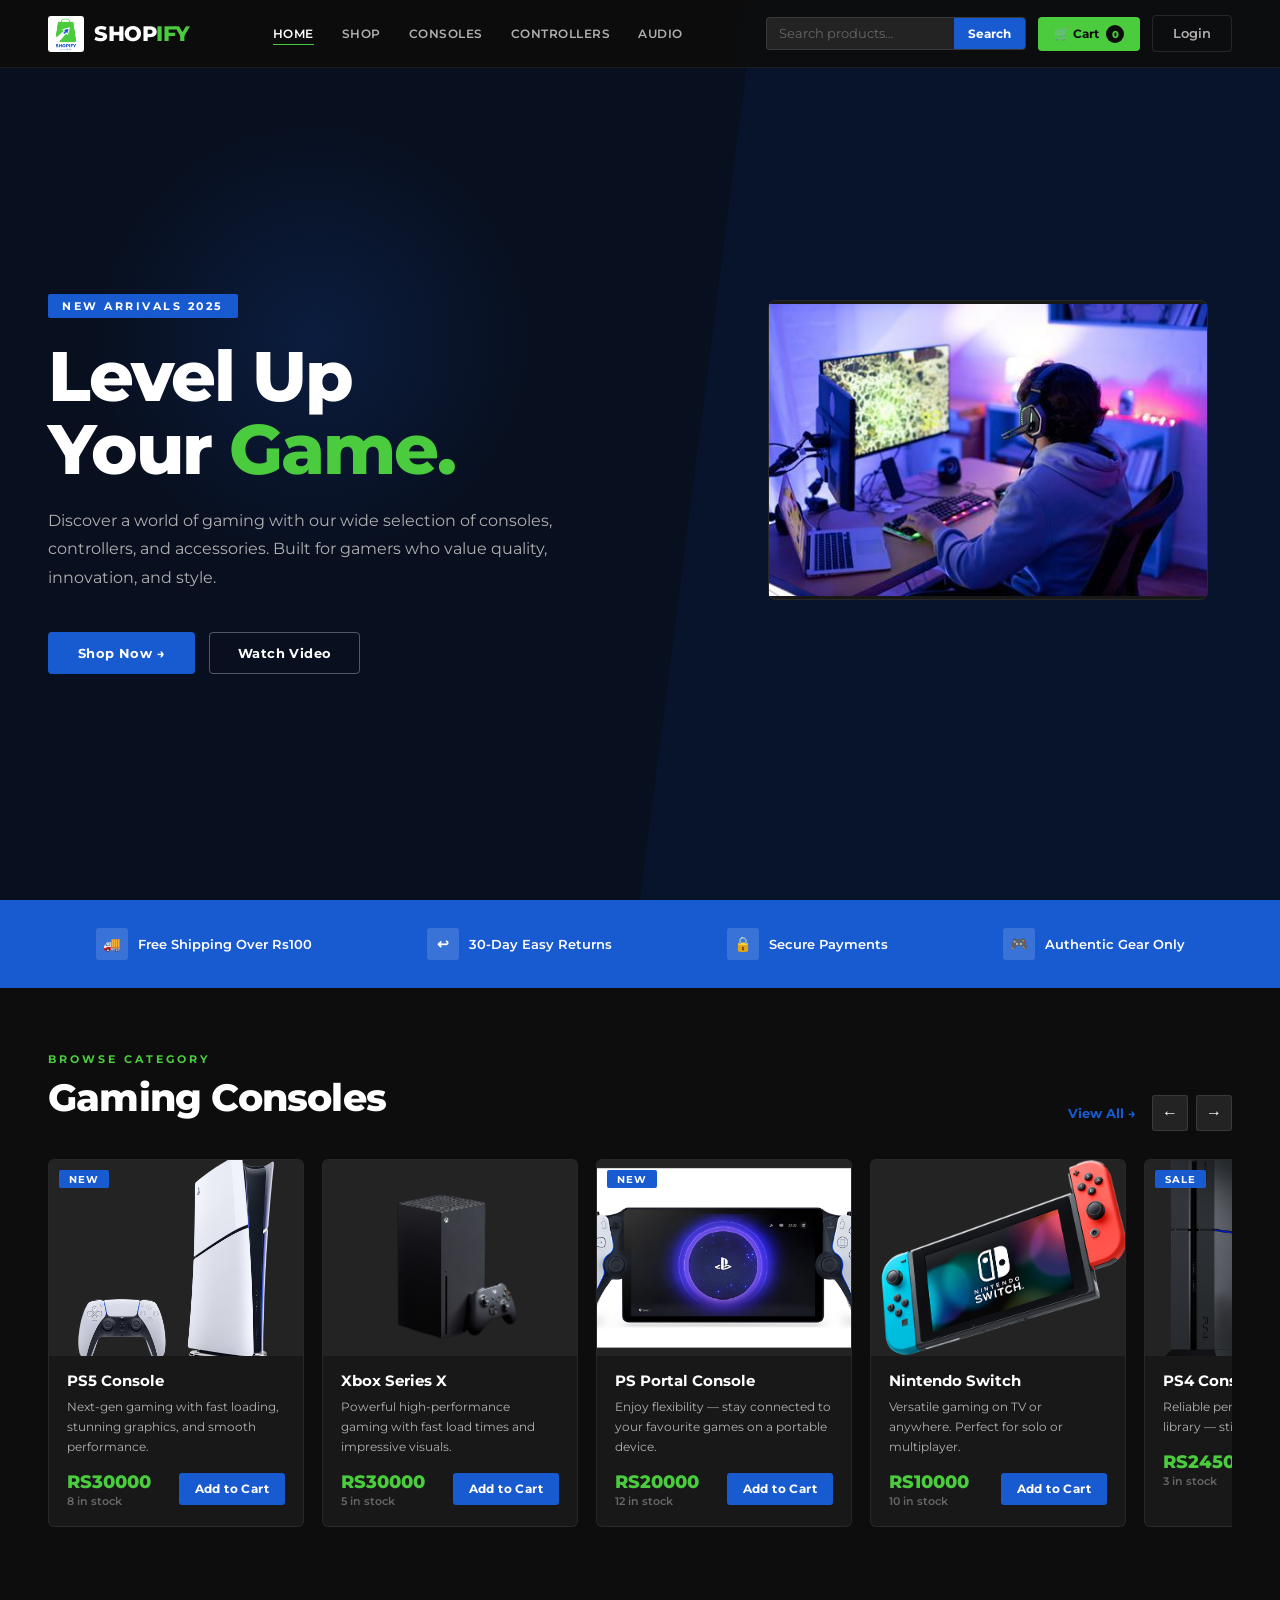
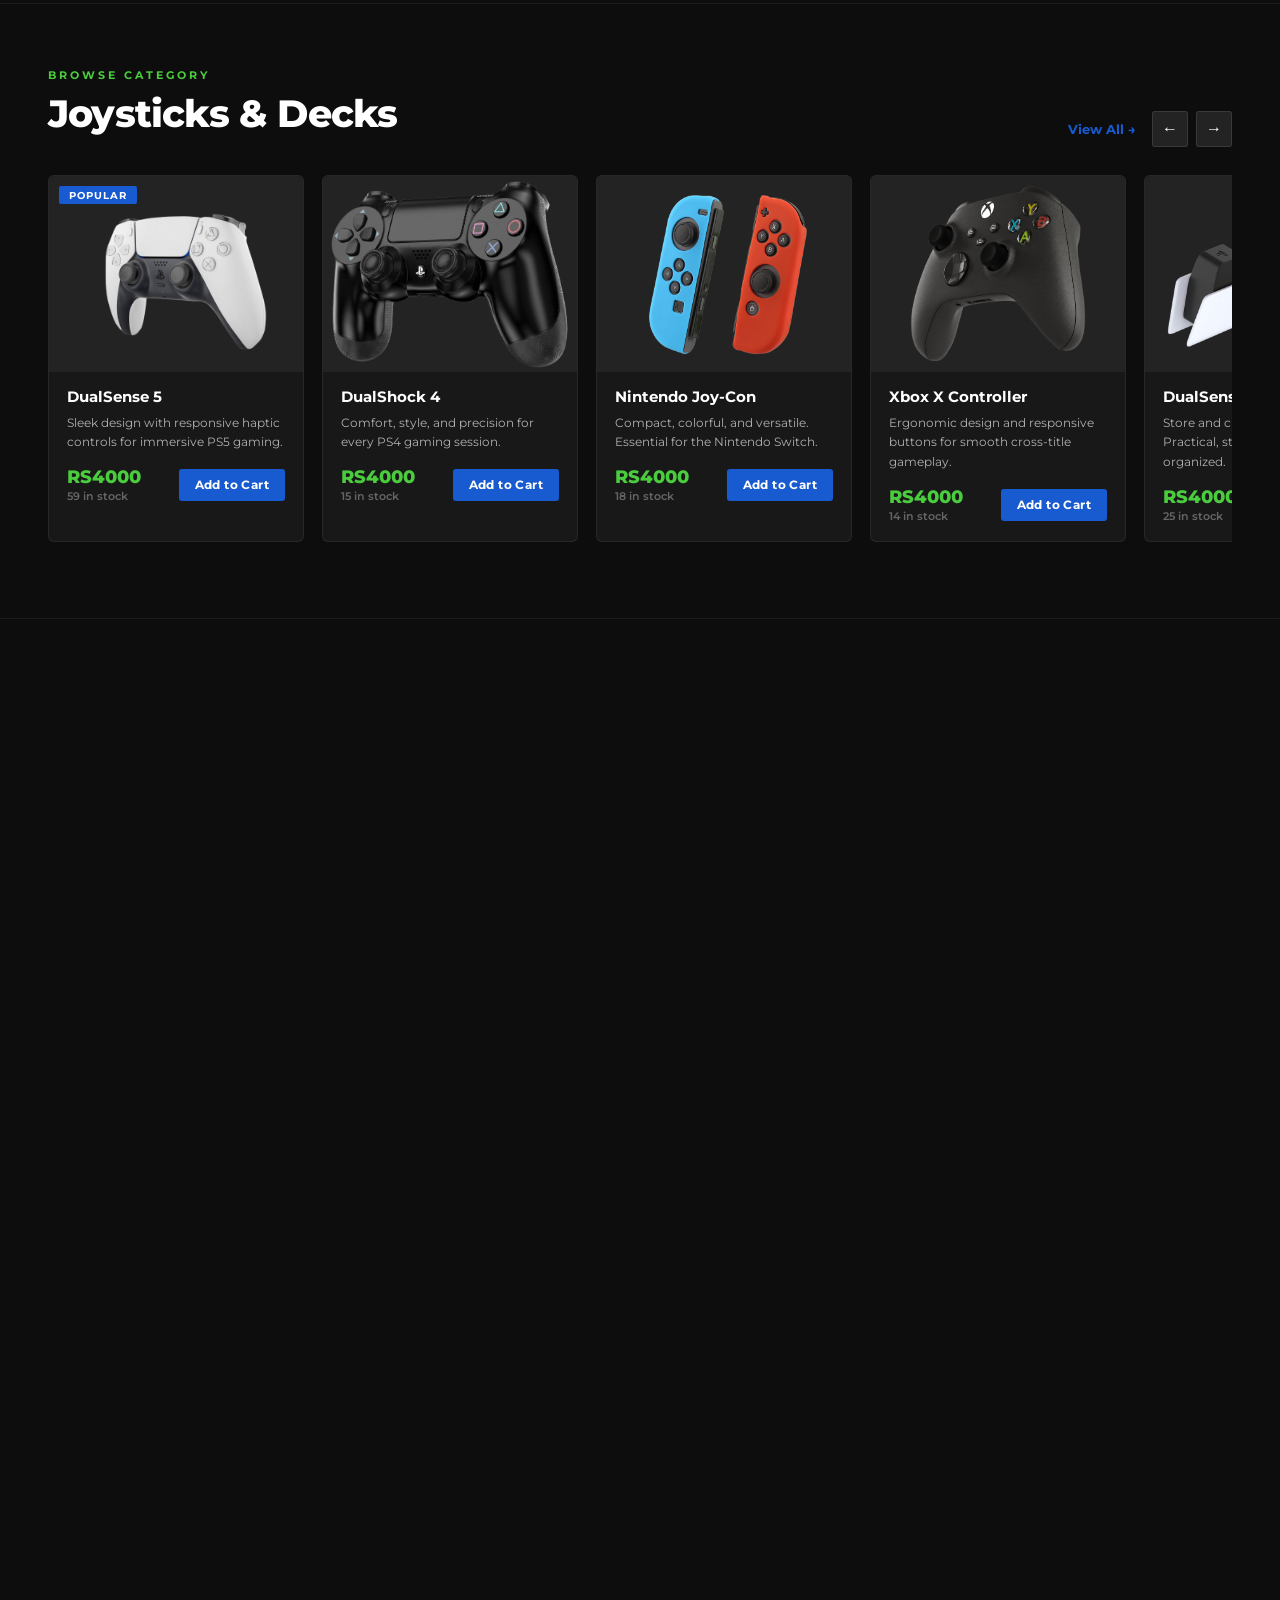
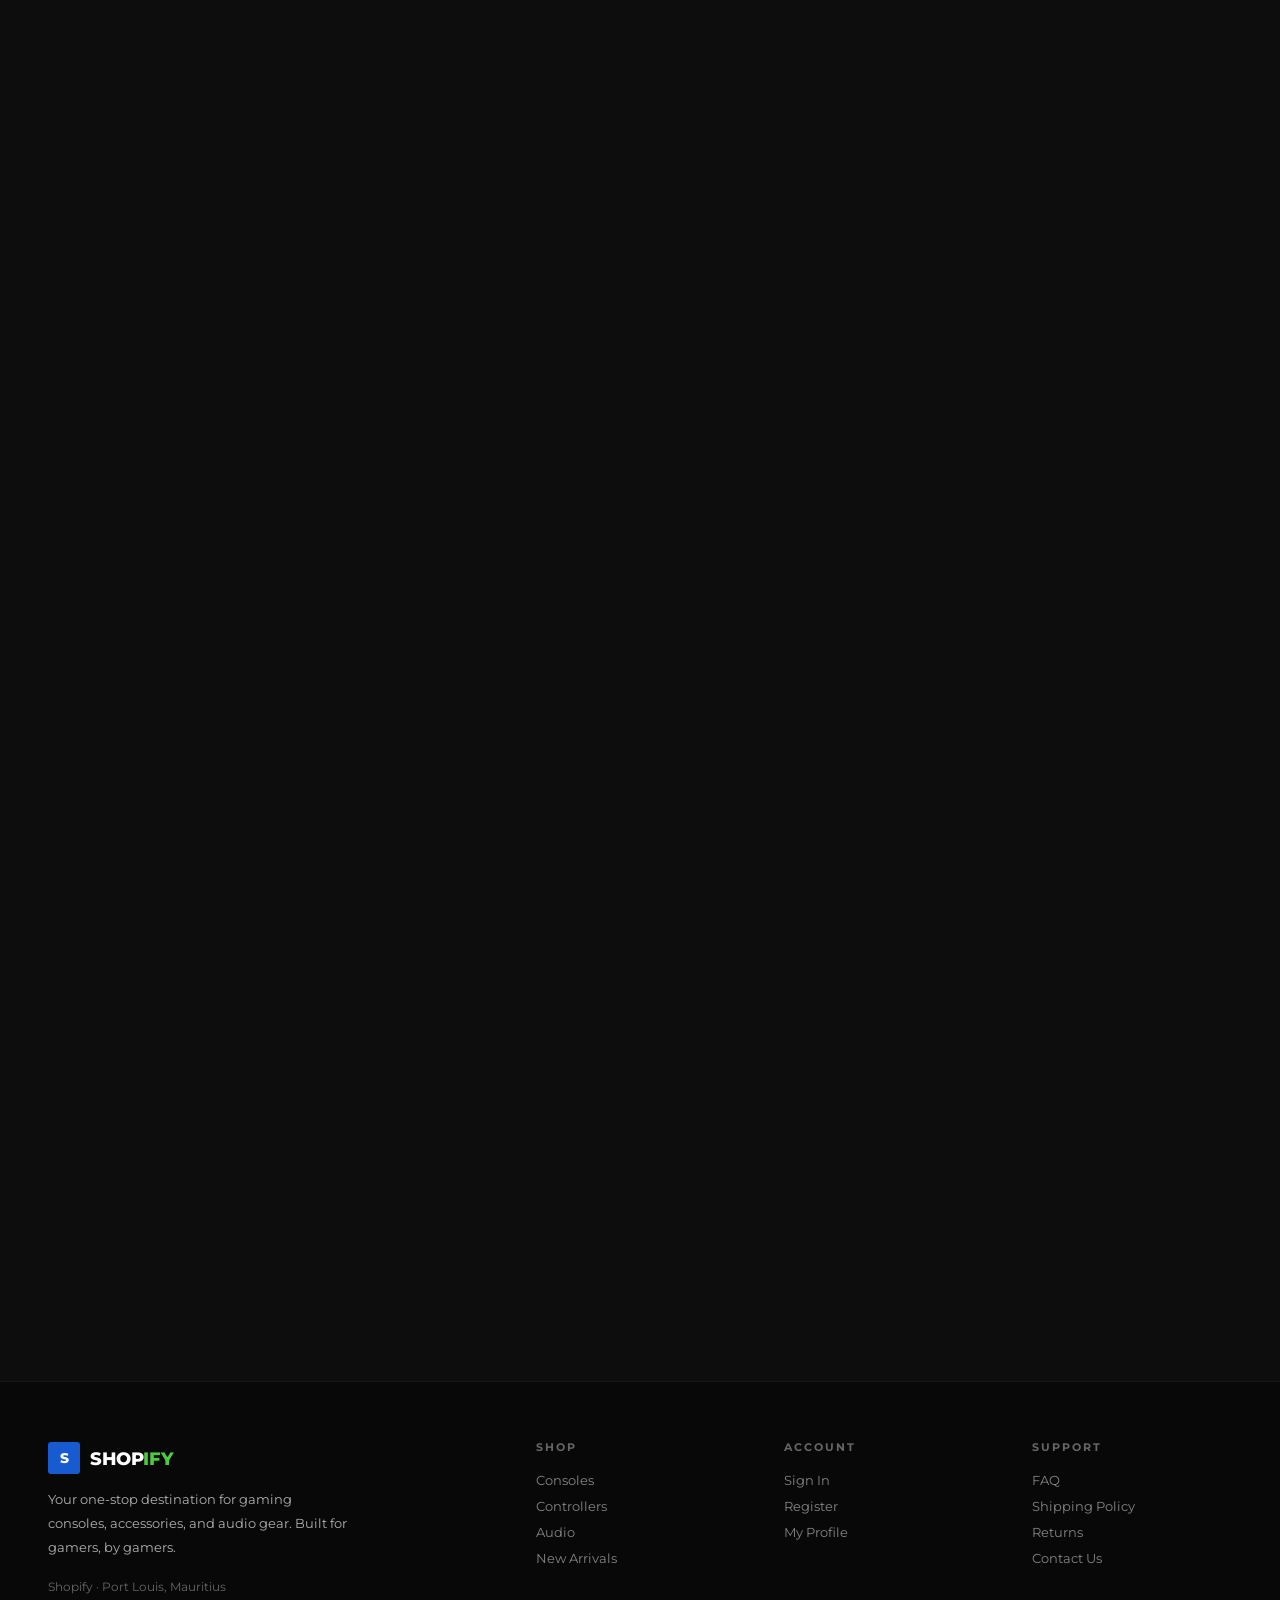
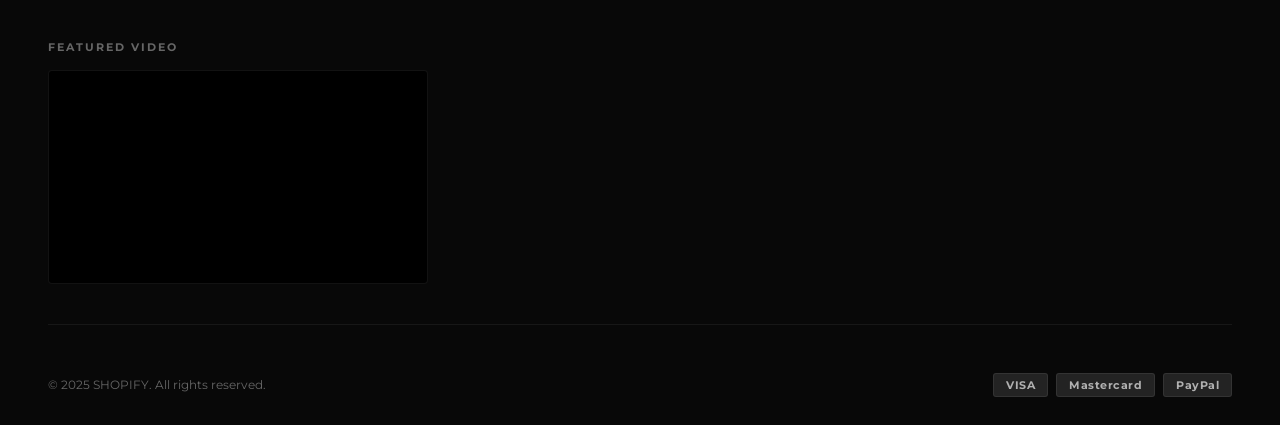
<file: Index.html>
<!DOCTYPE html> <!-- HTML5 document type -->
<html lang="en">
<head> <!-- Head section: title, meta tags, fonts, and CSS -->
  <meta charset="UTF-8"/>
  <meta name="viewport" content="width=device-width, initial-scale=1.0"/>
  <title>SHOPIFY - Your Gaming Store</title>
  <link href="https://fonts.googleapis.com/css2?family=Montserrat:wght@400;500;600;700;800&display=swap" rel="stylesheet"/>
  <link rel="stylesheet" href="css/Main.css"/>
  <link rel="stylesheet" href="css/NavBar.css"/>
  <link rel="stylesheet" href="css/Cart.css"/>
  <link rel="stylesheet" href="css/Products.css"/>
  <link rel="stylesheet" href="css/Profile.css"/>
  <link rel="stylesheet" href="css/Home.css"/>
</head>
<body> <!-- Page body starts here -->

<!-- ========== NAV ========== -->
<nav> <!-- Main navigation bar -->
  <a class="nav-logo" href="index.html"> <!-- Logo and brand name, clicking on the logo sends users back home -->
    <div class="nav-logo-icon"> <!-- Logo icon wrapper -->
  <img src="./assets/Logo/WEBSITE_Logo.png" alt="Logo"> <!-- The source of the actual logo image -->
</div>
    <span>SHOP<span class="green">IFY</span></span>
  </a>
  <ul class="nav-links"> <!-- Main nav links -->
    <li><a href="index.html" class="active">Home</a></li>
    <li><a href="shop.html">Shop</a></li>
    <li><a href="shop.html#consoles">Consoles</a></li>
    <li><a href="shop.html#controllers">Controllers</a></li>
    <li><a href="shop.html#audio">Audio</a></li>
  </ul>
  <div class="nav-right"> <!-- Right side nav actions -->
    <div class="nav-search"> <!-- Search box in the navbar -->
      <input type="text" id="navSearchInput" placeholder="Search products…" autocomplete="off">
      <button id="navSearchBtn">Search</button>
    </div>
    <button class="btn-cart" onclick="Cart.toggle()"> <!-- Cart button : opens the cart sidebar -->
      🛒 Cart <span class="cart-count" id="cartCount">0</span>
    </button>
    <button class="btn-nav-user nav-hidden" id="navUserBtn">User</button> <!-- User button, hidden at first until JS does its thing -->
    <a href="login.html"><button class="btn-ghost" id="navLoginBtn">Login</button></a> <!-- Login button -->
  </div>
  <button class="nav-hamburger" id="navHamburger">☰</button> <!-- Mobile hamburger menu button -->
</nav>

<div class="mobile-menu" id="mobileMenu"> <!-- Mobile menu links for smaller screens -->
  <a href="index.html">Home</a>
  <a href="shop.html">Shop</a>
  <a href="login.html">Login</a>
</div>

<div class="cart-overlay" id="cartOverlay"></div> <!-- Dark overlay behind the cart sidebar -->
<div class="cart-sidebar" id="cartSidebar"> <!-- Cart sidebar panel -->
  <div class="cart-head"> <!-- Cart header -->
    <h3>Your Cart</h3>
    <button class="cart-close" onclick="Cart.close()">×</button>
  </div>
  <div class="cart-items" id="cartItems"> <!-- Cart items will be rendered here -->
    <p class="cart-empty">Your cart is empty.</p>
  </div>
  <div class="cart-foot"> <!-- Cart totals and checkout area -->
    <div class="cart-subtotal"><span>Subtotal</span><span id="cartSubtotal">RS0.00</span></div>
    <div class="cart-discount-row" id="cartDiscountRow"></div>
    <div class="cart-total-row"><span>Total</span><span id="cartTotal">RS0.00</span></div>
    <button class="btn-checkout" onclick="Cart.checkout()">Checkout →</button> <!-- Checkout button — the money moment -->
  </div>
</div>

<div id="toast"></div> <!-- Toast container for alerts/messages -->

<!-- ========== HERO ========== -->
<section class="hero" id="home"> <!-- Hero section -->
  <div class="hero-bg-accent"></div> <!-- Background accent for the hero -->
  <div class="hero-glow"></div> <!-- Extra glow effect -->
  <div class="hero-content"> <!-- Hero text content -->
    <div class="hero-tag">New Arrivals 2025</div> <!-- Small hero label / promo tag -->
    <h1>Level Up<br>Your <span class="accent">Game.</span></h1> <!-- Main hero headline with emphasis on "Game" -->
    <p class="hero-desc"> <!-- Hero description text -->
      Discover a world of gaming with our wide selection of consoles, controllers,
      and accessories. Built for gamers who value quality, innovation, and style.
    </p>
    <div class="hero-cta"> <!-- Hero action buttons -->
      <a href="shop.html"><button class="btn-primary">Shop Now →</button></a> <!-- Hero image wrapper -->
      <button class="btn-outline" id="watchVideoBtn">Watch Video</button>
    </div>
  </div>
  <div class="hero-visual">
   <img src="./assets/Logo/Hero.jpg" alt="Gaming Console"> <!-- Source of the main hero image -->
  </div>
</section>

<!-- ========== FEATURES STRIP ========== -->
<div class="features-strip"> <!-- Features strip with quick selling points -->
  <div class="feature-item"><div class="feature-icon">🚚</div><span>Free Shipping Over Rs100</span></div> <!-- Feature: free shipping -->
  <div class="feature-item"><div class="feature-icon">↩</div><span>30-Day Easy Returns</span></div> <!-- Feature: easy returns -->
  <div class="feature-item"><div class="feature-icon">🔒</div><span>Secure Payments</span></div> <!-- Feature: secure payments -->
  <div class="feature-item"><div class="feature-icon">🎮</div><span>Authentic Gear Only</span></div> <!-- Feature: authentic gaming gear -->
</div>

<!-- ========== CONSOLES ========== -->
<section class="scroll-section fade-in" id="consoles-preview"> <!-- Consoles preview section -->
  <div class="scroll-section-header"> <!-- Consoles section header -->
    <div>
      <div class="section-label">Browse Category</div>
      <div class="section-title">Gaming Consoles</div>
    </div>
    <div class="scroll-section-header-row"> <!-- Header row with link and arrows -->
      <a href="shop.html#consoles" class="view-all-link">View All →</a>
      <div class="scroll-arrows"> <!-- Scroll controls for consoles -->
        <button class="scroll-arrow" onclick="scrollRow('consolesRow', -1)">←</button>
        <button class="scroll-arrow" onclick="scrollRow('consolesRow',  1)">→</button>
      </div>
    </div>
  </div>
  <div class="scroll-row" id="consolesRow"></div> <!-- Consoles product cards -->
</section>

<div class="divider"></div> <!-- Divider between homepage sections -->

<!-- ========== CONTROLLERS ========== -->
<section class="scroll-section fade-in" id="controllers-preview"> <!-- Controllers preview section -->
  <div class="scroll-section-header"> <!-- Controllers section header -->
    <div>
      <div class="section-label">Browse Category</div>
      <div class="section-title">Joysticks &amp; Decks</div>
    </div>
    <div class="scroll-section-header-row"> <!-- Header row with link and arrows -->
      <a href="shop.html#controllers" class="view-all-link">View All →</a>
      <div class="scroll-arrows"> <!-- Scroll controls for controllers -->
        <button class="scroll-arrow" onclick="scrollRow('controllersRow', -1)">←</button>
        <button class="scroll-arrow" onclick="scrollRow('controllersRow',  1)">→</button>
      </div>
    </div>
  </div>
  <div class="scroll-row" id="controllersRow"></div> <!-- Controllers product cards -->
</section>

<div class="divider"></div> <!-- Another divider -->

<!-- ========== AUDIO ========== -->
<section class="scroll-section fade-in" id="audio-preview"> <!-- Audio accessories preview section -->
  <div class="scroll-section-header"> <!-- Audio section header -->
    <div>
      <div class="section-label">Browse Category</div>
      <div class="section-title">Audio Accessories</div>
    </div>
    <div class="scroll-section-header-row"> <!-- Header row with link and arrows -->
      <a href="shop.html#audio" class="view-all-link">View All →</a>
      <div class="scroll-arrows"> <!-- Scroll controls for audio products -->
        <button class="scroll-arrow" onclick="scrollRow('audioRow', -1)">←</button>
        <button class="scroll-arrow" onclick="scrollRow('audioRow',  1)">→</button>
      </div>
    </div>
  </div>
  <div class="scroll-row" id="audioRow"></div> <!-- Audio product cards get injected here -->
</section>

<!-- ========== PROMO BANNER ========== -->
<section class="promo-section fade-in"> <!-- Promo banner section -->
  <div class="promo-banner"> <!-- Promo banner content wrapper -->
    <div class="promo-text"> <!-- Promo text block -->
      <h2>Loyalty Rewards.<br><span>Up to 10% Off</span> Your Next Order.</h2>
      <p>After your first purchase, enjoy 5% off — and 10% off on your third order and beyond. Automatically applied at checkout.</p>
      <a href="shop.html"><button class="btn-primary">Start Shopping →</button></a>
    </div>
    <div class="promo-img-placeholder"> <!-- Promo image wrapper -->
       <img src="./assets/Consoles/Nintendo_Switch.png" alt="Gaming Promotion"> <!-- Promo image -->
    </div>
  </div>
</section>

<!-- ========== VIDEO ========== -->
<section class="video-section fade-in" id="video-section"> <!-- Video section -->
  <div class="section-label">Featured</div>
  <div class="section-title">See It In Action</div>
  <p class="section-sub">From everyday essentials to must-have gaming gear — products designed to elevate every play session.</p> <!-- Video section description -->
  <div class="video-frame"> <!-- Video frame wrapper -->
    <iframe src="https://www.youtube.com/embed/Mqb2a1pZVko?si=TcHsBbue16w04Zrh" 
      title="Shopify Gaming Store Video" 
      allow="accelerometer; autoplay; clipboard-write; encrypted-media; gyroscope; picture-in-picture"
      allowfullscreen></iframe>
  </div>
</section>

<!-- ========== ABOUT ========== -->
<section class="about-strip fade-in"> <!-- About us section -->
  <div class="about-grid"> <!-- About section grid layout -->
    <div class="about-body"> <!-- About text content -->
      <div class="section-label">About Us</div>
      <div class="section-title">Shopify,<br>Port Louis</div>
      <p class="about-text"> <!-- Main about paragraph -->
        Discover a world of gaming with our wide selection of consoles, controllers, and accessories.
        Our store is built for gamers who value quality, innovation, and style. From everyday essentials
        to must-have gaming gear, we offer products designed to elevate every play session.
      </p>
      <p class="about-text-last"> <!-- Closing about paragraph -->
        Founded by Mr. Alex, Shopify has grown from a local Port Louis retailer into a trusted
        destination for gamers across Mauritius and beyond.
      </p>
      <a href="shop.html"><button class="btn-primary">Browse the Store →</button></a>
    </div>
    <div class="about-img-placeholder"> <!-- About image wrapper -->
      <img src="./assets/Logo/Location.PNG" alt="XYZ Master Store"> <!-- Store/location image -->
    </div>
  </div>
</section>

<!-- ========== FOOTER ========== -->
<footer> <!-- Footer starts here -->
  <div class="footer-top"> <!-- Top part of the footer -->
    <div class="footer-brand"> <!-- Footer brand/info block -->
      <div class="footer-brand-logo"> <!-- Footer links for each as mentioned in line of code -->
        <div class="footer-logo-icon">S</div>
        <div class="footer-logo-text">SHOP<span>IFY</span></div>
      </div>
      <p>Your one-stop destination for gaming consoles, accessories, and audio gear. Built for gamers, by gamers.</p>
      <div class="footer-address">Shopify · Port Louis, Mauritius</div>
    </div>
    <div class="footer-col">
      <h4>Shop</h4>
      <ul>
        <li><a href="shop.html#consoles">Consoles</a></li>
        <li><a href="shop.html#controllers">Controllers</a></li>
        <li><a href="shop.html#audio">Audio</a></li>
        <li><a href="shop.html">New Arrivals</a></li>
      </ul>
    </div>
    <div class="footer-col">
      <h4>Account</h4>
      <ul>
        <li><a href="login.html">Sign In</a></li>
        <li><a href="register.html">Register</a></li>
        <li><a href="profile.html">My Profile</a></li>
      </ul>
    </div>
    <div class="footer-col">
      <h4>Support</h4>
      <ul>
        <li>FAQ</li>
        <li>Shipping Policy</li>
        <li>Returns</li>
        <li>Contact Us</li>
      </ul>
    </div>
  </div>
  <div class="footer-video">
    <h4>Featured Video</h4>
    <div class="footer-video-frame">
      <iframe src="https://www.youtube.com/embed/Mqb2a1pZVko?si=TcHsBbue16w04Zrh"
        title="Shopify Footer Video"
        allow="accelerometer; autoplay; clipboard-write; encrypted-media; gyroscope; picture-in-picture"
        allowfullscreen></iframe>
    </div>
  </div>
  <div class="footer-bottom">
    <p>© 2025 SHOPIFY. All rights reserved.</p>
    <div class="footer-payments">
      <span class="payment-badge">VISA</span>
      <span class="payment-badge">Mastercard</span>
      <span class="payment-badge">PayPal</span>
    </div>
  </div>
</footer>



<script src="js/UI.js"></script> <!-- UI interactions script -->
<script src="js/Cart.js"></script> <!-- Cart functionality script -->
<script src="js/Auth.js"></script> <!-- Authentication script -->
<script src="js/Products.js"></script> <!-- Product rendering script -->
<script src="js/Index.js"></script> <!-- Homepage-specific script -->

</body> <!-- End of page body -->
</html> <!-- End of HTML document -->
</file>
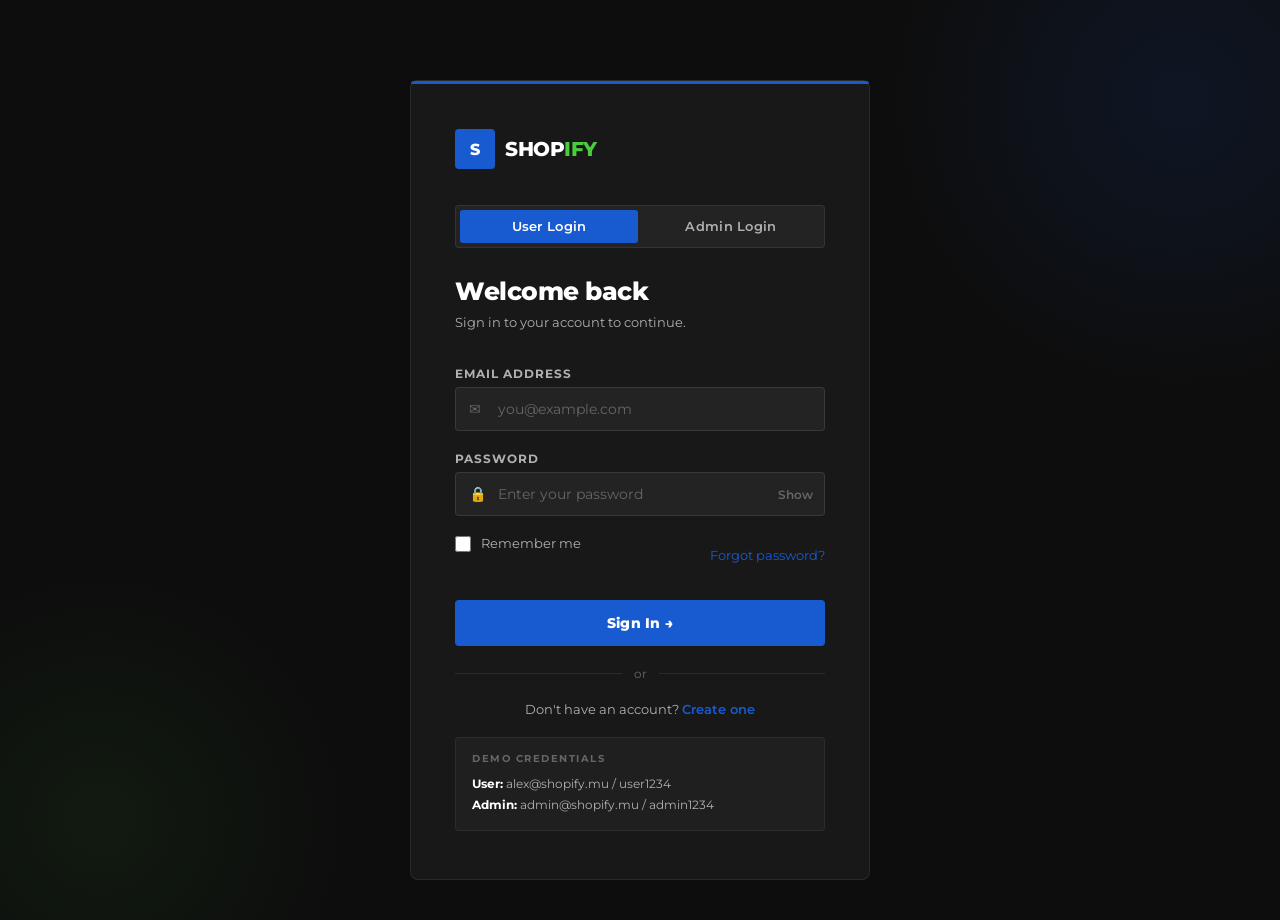
<file: AdminPage.html>
<!DOCTYPE html>
<html lang="en">
<head>
  <meta charset="UTF-8"/>
  <meta name="viewport" content="width=device-width, initial-scale=1.0"/>
  <title>Admin Dashboard – SHOPIFY</title>
  <link href="https://fonts.googleapis.com/css2?family=Montserrat:wght@400;500;600;700;800&display=swap" rel="stylesheet"/>
  <link rel="stylesheet" href="css/Main.css"/>
  <link rel="stylesheet" href="css/NavBar.css"/>
  <link rel="stylesheet" href="css/Admin.css"/>
</head>
<body>

<div id="toast"></div>

<nav>
  <a class="nav-logo" href="index.html">
       <div class="nav-logo-icon">
  <img src="./assets/Logo/WEBSITE_Logo.png" alt="Logo">
</div>
    <span>SHOP<span class="green">IFY</span></span>
  </a>
  <ul class="nav-links">
    <li><a href="index.html">← Storefront</a></li>
  </ul>
  <div class="nav-right">
    <span class="admin-nav-badge">🛡 Admin Panel</span>
    <button class="btn-ghost" onclick="Auth.logout()">Sign Out</button>
  </div>
  <button class="nav-hamburger" id="navHamburger">☰</button>
</nav>

<div class="admin-layout">

  <!-- SIDEBAR -->
  <aside class="admin-sidebar" id="adminSidebar">
    <div class="sidebar-section">
      <div class="sidebar-section-label">Overview</div>
      <a class="sidebar-link active" onclick="showPanel('dashboard',this)">
        <span class="sidebar-icon">📊</span> Dashboard
      </a>
    </div>
    <div class="sidebar-section">
      <div class="sidebar-section-label">Manage</div>
      <a class="sidebar-link" onclick="showPanel('users',this)">
        <span class="sidebar-icon">👥</span> Users
        <span class="sidebar-badge" id="usersBadge">0</span>
      </a>
      <a class="sidebar-link" onclick="showPanel('stock',this)">
        <span class="sidebar-icon">📦</span> Stock / Products
      </a>
      <a class="sidebar-link" onclick="showPanel('orders',this)">
        <span class="sidebar-icon">🛒</span> Orders
        <span class="sidebar-badge" id="ordersBadge">0</span>
      </a>
    </div>
    <div class="sidebar-section">
      <div class="sidebar-section-label">Settings</div>
      <a class="sidebar-link" href="index.html">
        <span class="sidebar-icon">🏪</span> View Storefront
      </a>
    </div>
    <div class="sidebar-footer">
      <div class="sidebar-user">
        <div class="sidebar-avatar" id="sidebarAvatar">A</div>
        <div class="sidebar-user-info">
          <div class="sidebar-user-name" id="sidebarName">Admin</div>
          <div class="sidebar-user-role">Administrator</div>
        </div>
      </div>
    </div>
  </aside>

  <!-- MAIN -->
  <main class="admin-main">

    <!-- DASHBOARD -->
    <div id="panel-dashboard" class="admin-panel">
      <div class="admin-page-title">Dashboard</div>
      <div class="admin-page-sub">Welcome back. Here's what's happening at SHOPIFY today.</div>
      <div class="stats-grid">
        <div class="stat-card blue"><div class="stat-label">Total Revenue</div><div class="stat-value" id="statRevenue">$0</div><div class="stat-change">All time orders</div></div>
        <div class="stat-card green"><div class="stat-label">Registered Users</div><div class="stat-value" id="statUsers">0</div><div class="stat-change">Active accounts</div></div>
        <div class="stat-card gray"><div class="stat-label">Total Orders</div><div class="stat-value" id="statOrders">0</div><div class="stat-change">All time</div></div>
        <div class="stat-card red"><div class="stat-label">Low Stock Items</div><div class="stat-value" id="statLowStock">0</div><div class="stat-change">≤ 5 units remaining</div></div>
      </div>
      <div class="admin-table-wrap">
        <div class="table-head"><h3>Recent Orders</h3></div>
        <table class="data-table"><thead><tr><th>Order ID</th><th>Customer</th><th>Date</th><th>Total</th><th>Status</th></tr></thead><tbody id="recentOrdersBody"></tbody></table>
      </div>
      <div class="admin-table-wrap">
        <div class="table-head"><h3>Low Stock Alert</h3></div>
        <table class="data-table"><thead><tr><th>Product</th><th>Category</th><th>Price</th><th>Stock</th></tr></thead><tbody id="lowStockBody"></tbody></table>
      </div>
    </div>

    <!-- USERS -->
    <div id="panel-users" class="admin-panel js-hidden">
      <div class="admin-page-title">Users</div>
      <div class="admin-page-sub">Manage registered user accounts.</div>
      <div class="admin-table-wrap">
        <div class="table-head">
          <h3>All Users</h3>
          <div class="table-actions">
            <input type="text" class="table-search" id="usersSearch" placeholder="Search users…" oninput="filterUsersTable(this.value)">
          </div>
        </div>
        <table class="data-table"><thead><tr><th>Name</th><th>Email</th><th>Orders / Discount</th><th>Joined</th><th>Status</th><th>Actions</th></tr></thead><tbody id="usersTableBody"></tbody></table>
      </div>
    </div>

    <!-- STOCK -->
    <div id="panel-stock" class="admin-panel js-hidden">
      <div class="admin-page-title">Stock &amp; Products</div>
      <div class="admin-page-sub">Monitor and update inventory levels and pricing.</div>
      <div class="admin-table-wrap">
        <div class="table-head">
          <h3>All Products</h3>
          <div class="table-actions">
            <input type="text" class="table-search" id="stockSearch" placeholder="Search products…" oninput="filterStockTable(this.value)">
          </div>
        </div>
        <table class="data-table"><thead><tr><th>Product</th><th>Category</th><th>Price</th><th>Stock Level</th><th>Action</th></tr></thead><tbody id="stockTableBody"></tbody></table>
      </div>
    </div>

    <!-- ORDERS -->
    <div id="panel-orders" class="admin-panel js-hidden">
      <div class="admin-page-title">Orders</div>
      <div class="admin-page-sub">View and manage all customer orders.</div>
      <div class="admin-table-wrap">
        <div class="table-head">
          <h3>All Orders</h3>
          <div class="table-actions">
            <input type="text" class="table-search" id="ordersSearch" placeholder="Search orders…" oninput="filterOrdersTable(this.value)">
          </div>
        </div>
        <table class="data-table"><thead><tr><th>Order ID</th><th>Customer</th><th>Date</th><th>Items</th><th>Total</th><th>Status</th><th>Actions</th></tr></thead><tbody id="ordersTableBody"></tbody></table>
      </div>
    </div>

  </main>
</div>

<!-- MODAL: Edit Stock -->
<div class="modal-overlay" id="editStockModal">
  <div class="modal">
    <div class="modal-head"><h3>Edit Product — <span id="editStockName"></span></h3><button class="modal-close" onclick="closeModal('editStockModal')">×</button></div>
    <div class="modal-body">
      <input type="hidden" id="editStockProductId">
      <div class="form-group"><label for="editStockQty">Stock Quantity</label><input type="number" id="editStockQty" min="0" max="999"/></div>
      <div class="form-group"><label for="editStockPrice">Price ($)</label><input type="number" id="editStockPrice" min="0" step="0.01"/></div>
    </div>
    <div class="modal-footer">
      <button class="btn-ghost" onclick="closeModal('editStockModal')">Cancel</button>
      <button class="btn-primary" onclick="saveEditStock()">Save Changes</button>
    </div>
  </div>
</div>

<!-- MODAL: Edit User -->
<div class="modal-overlay" id="editUserModal">
  <div class="modal">
    <div class="modal-head"><h3>Edit User</h3><button class="modal-close" onclick="closeModal('editUserModal')">×</button></div>
    <div class="modal-body">
      <input type="hidden" id="editUserId">
      <div class="form-group"><label for="editUserName">Full Name</label><input type="text" id="editUserName"/></div>
      <div class="form-group"><label for="editUserEmail">Email</label><input type="email" id="editUserEmail"/></div>
      <div class="form-group"><label for="editUserStatus">Status</label><select id="editUserStatus"><option value="active">Active</option><option value="inactive">Inactive</option></select></div>
    </div>
    <div class="modal-footer">
      <button class="btn-ghost" onclick="closeModal('editUserModal')">Cancel</button>
      <button class="btn-primary" onclick="saveEditUser()">Save</button>
    </div>
  </div>
</div>

<!-- MODAL: Order Detail -->
<div class="modal-overlay" id="orderDetailModal">
  <div class="modal">
    <div class="modal-head"><h3>Order — <span id="orderDetailId"></span></h3><button class="modal-close" onclick="closeModal('orderDetailModal')">×</button></div>
    <div class="modal-body" id="orderDetailBody"></div>
    <div class="modal-footer"><button class="btn-ghost" onclick="closeModal('orderDetailModal')">Close</button></div>
  </div>
</div>


<script src="js/UI.js"></script>
<script src="js/Auth.js"></script>
<script src="js/Products.js"></script>
<script src="js/AdminPage.js"></script>

</body>
</html>
</file>
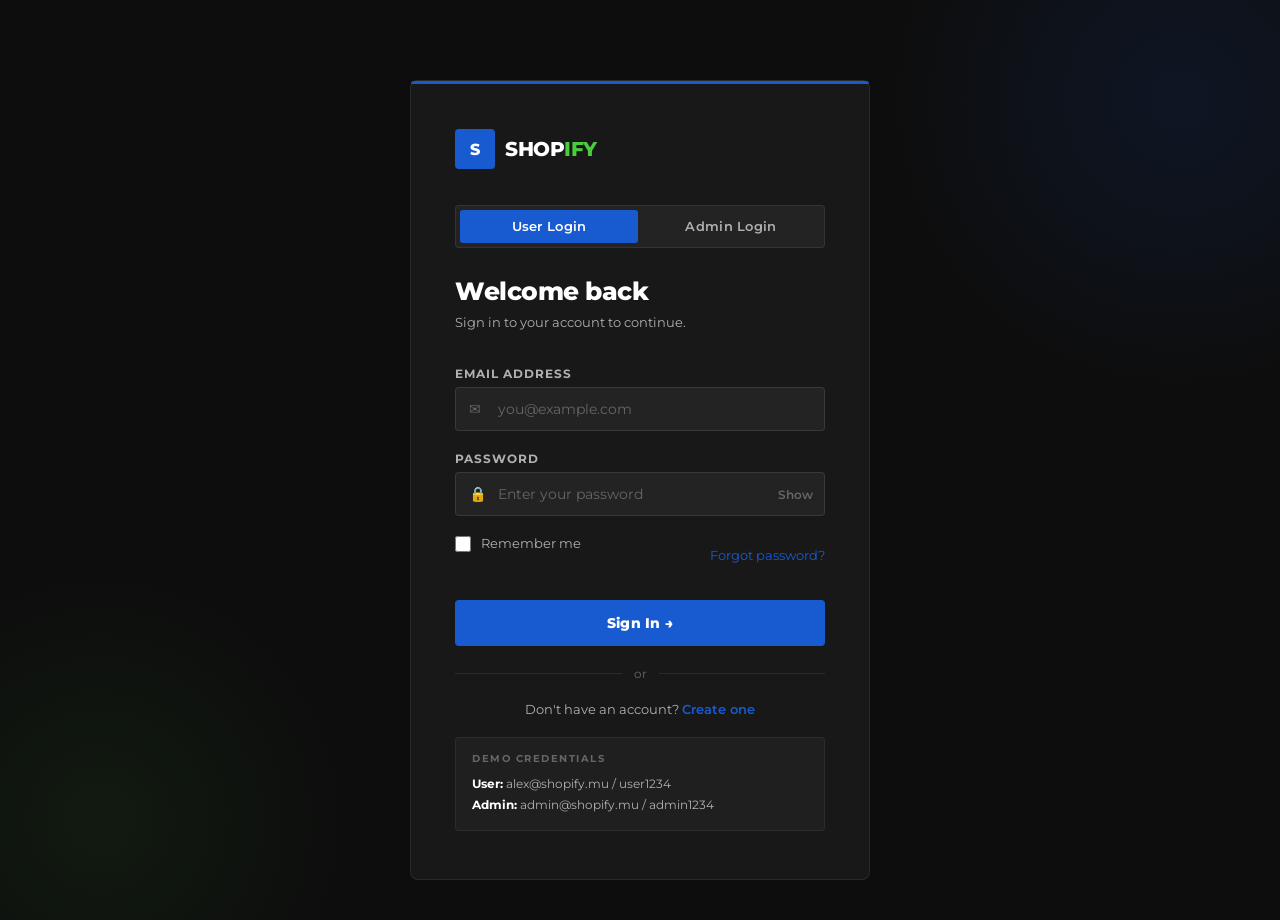
<file: Login.html>
<!DOCTYPE html> <!-- HTML5 document -->
<html lang="en">
<head> <!-- Head section: meta, title, fonts, and CSS files -->
  <meta charset="UTF-8"/>
  <meta name="viewport" content="width=device-width, initial-scale=1.0"/>
  <title>Login – SHOPIFY</title>
  <link href="https://fonts.googleapis.com/css2?family=Montserrat:wght@400;500;600;700;800&display=swap" rel="stylesheet"/>
  <link rel="stylesheet" href="css/Main.css"/>
  <link rel="stylesheet" href="css/Auth.css"/>
</head>
<body>

<div id="toast"></div> <!-- Toast container for alerts/messages -->

<div class="auth-page"> <!-- Main auth page wrapper -->
  <div class="auth-card" id="authCard"> <!-- Login card starts as from here -->

    <div class="auth-logo"> <!-- Brand/logo section -->
      <div class="auth-logo-icon">S</div>
      <div class="auth-logo-text">SHOP<span>IFY</span></div>
    </div>

    <div class="role-toggle" id="roleToggle"> <!-- Role toggle: switch between user and admin login -->
      <button class="role-btn active" id="roleUser"  onclick="setRole('user')">User Login</button>
      <button class="role-btn"        id="roleAdmin" onclick="setRole('admin')">Admin Login</button>
    </div>

    <div class="admin-indicator js-hidden" id="adminIndicator"> <!-- Hidden admin notice — only shows in admin mode -->
      🛡️ Admin access — restricted area
    </div>

    <div class="auth-title"    id="authTitle">Welcome back</div> <!-- Welcome text section -->
    <div class="auth-subtitle" id="authSubtitle">Sign in to your account to continue.</div>

    <form class="auth-form" id="loginForm" onsubmit="handleLogin(event)"> <!-- Login form with email and password fields -->

      <div class="form-group"> <!-- Email input group -->
        <label for="loginEmail">Email Address</label>
        <div class="input-icon-wrap">
          <span class="input-icon">✉</span>
          <input type="email" id="loginEmail" placeholder="you@example.com" autocomplete="email" required/>
        </div>
      </div>

      <div class="form-group"> <!-- Password input group with show/hide toggle -->
        <label for="loginPassword">Password</label>
        <div class="input-icon-wrap">
          <span class="input-icon">🔒</span>
          <input type="password" id="loginPassword" placeholder="Enter your password" autocomplete="current-password" required/>
          <button type="button" class="password-toggle" id="pwToggle" onclick="togglePassword('loginPassword','pwToggle')">Show</button>
        </div>
      </div>

      <div class="auth-remember-row"> <!-- Remember me and forgot password options -->
        <div class="auth-remember">
          <input type="checkbox" id="rememberMe">
          <label for="rememberMe">Remember me</label>
        </div>
        <span class="auth-forgot">Forgot password?</span>
      </div>

      <button type="submit" class="btn-auth" id="loginBtn">Sign In →</button> <!-- Main sign-in button -->

    </form>

    <div class="auth-divider">or</div> <!-- Little separator, just to break things up -->

    <div class="auth-footer"> <!-- Footer link for users who need to register -->
      Don't have an account? <a href="register.html">Create one</a>
    </div>

    <div class="auth-demo-box"> <!-- Demo credentials box — super useful for testing -->
      <div class="auth-demo-label">Demo Credentials</div>
      <div class="auth-demo-text">
        <strong>User:</strong> alex@shopify.mu / user1234<br>
        <strong>Admin:</strong> admin@shopify.mu / admin1234
      </div>
    </div>

  </div>
</div>



<script src="js/UI.js"></script> <!-- JavaScript files for UI, auth, and login logic -->
<script src="js/Auth.js"></script>
<script src="js/Login.js"></script>

</body>
</html>
</file>
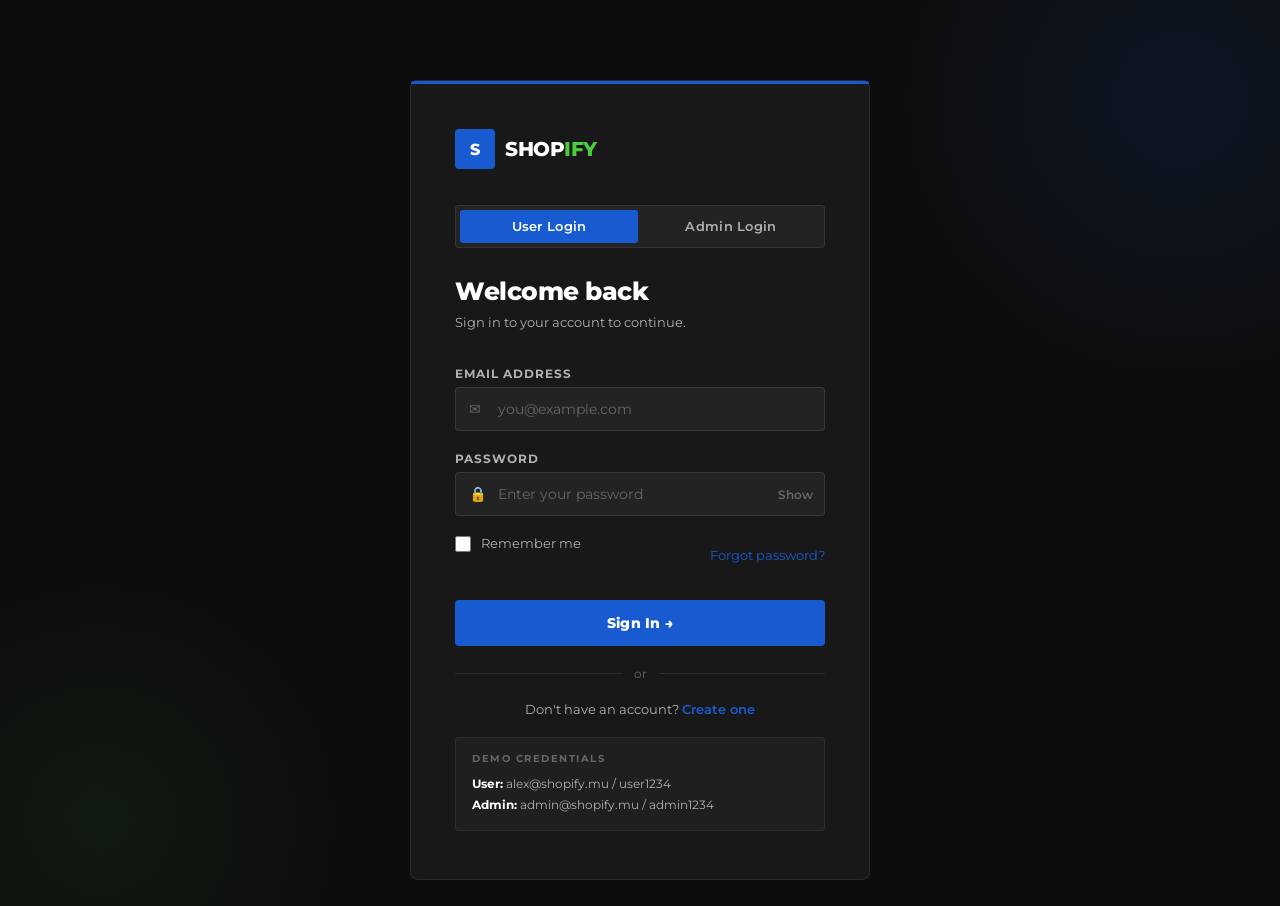
<file: Payment.html>
<!DOCTYPE html>
<html lang="en">
<head>
  <meta charset="UTF-8"/>
  <meta name="viewport" content="width=device-width, initial-scale=1.0"/>
  <title>Checkout – SHOPIFY</title>
  <link href="https://fonts.googleapis.com/css2?family=Montserrat:wght@400;500;600;700;800&display=swap" rel="stylesheet"/>
  <link rel="stylesheet" href="css/Main.css"/>
  <link rel="stylesheet" href="css/NavBar.css"/>
  <link rel="stylesheet" href="css/Cart.css"/>
  <link rel="stylesheet" href="css/Payment.css"/>
</head>
<body>

<nav>
  <a class="nav-logo" href="index.html">
       <div class="nav-logo-icon">
  <img src="./assets/Logo/WEBSITE_Logo.png" alt="Logo">
</div>
    <span>SHOP<span class="green">IFY</span></span>
  </a>
  <ul class="nav-links">
    <li><a href="index.html">Home</a></li>
    <li><a href="shop.html">Shop</a></li>
  </ul>
  <div class="nav-right">
    <div class="nav-search">
      <input type="text" id="navSearchInput" placeholder="Search…" autocomplete="off">
      <button id="navSearchBtn">Search</button>
    </div>
    <button class="btn-cart" onclick="Cart.toggle()">🛒 Cart <span class="cart-count" id="cartCount">0</span></button>
    <button class="btn-nav-user nav-hidden" id="navUserBtn">User</button>
    <a href="login.html"><button class="btn-ghost" id="navLoginBtn">Login</button></a>
  </div>
  <button class="nav-hamburger" id="navHamburger">☰</button>
</nav>
<div class="mobile-menu" id="mobileMenu">
  <a href="index.html">Home</a><a href="shop.html">Shop</a>
</div>
<div class="cart-overlay" id="cartOverlay"></div>
<div class="cart-sidebar" id="cartSidebar">
  <div class="cart-head"><h3>Your Cart</h3><button class="cart-close" onclick="Cart.close()">×</button></div>
  <div class="cart-items" id="cartItems"><p class="cart-empty">Your cart is empty.</p></div>
  <div class="cart-foot">
    <div class="cart-subtotal"><span>Subtotal</span><span id="cartSubtotal">RS0.00</span></div>
    <div class="cart-discount-row" id="cartDiscountRow"></div>
    <div class="cart-total-row"><span>Total</span><span id="cartTotal">RS0.00</span></div>
    <button class="btn-checkout" onclick="Cart.checkout()">Checkout →</button>
  </div>
</div>
<div id="toast"></div>

<div class="page-wrapper">
<div class="checkout-page">

  <!-- SUCCESS STATE -->
  <div id="orderSuccess" class="js-hidden">
    <div class="order-success">
      <div class="success-icon">✓</div>
      <h2>Order Placed!</h2>
      <p>Thank you for shopping at SHOPIFY. Your order has been confirmed and will be processed shortly.</p>
      <div class="success-actions">
        <a href="profile.html"><button class="btn-primary">View My Orders →</button></a>
        <a href="shop.html"><button class="btn-outline">Continue Shopping</button></a>
      </div>
    </div>
  </div>

  <!-- CHECKOUT CONTENT -->
  <div id="checkoutContent">

    <!-- Steps -->
    <div class="checkout-steps">
      <div class="step active" id="step1-indicator">
        <div class="step-num">1</div>
        <span class="step-label">Delivery</span>
        <span class="step-connector"></span>
      </div>
      <div class="step" id="step2-indicator">
        <div class="step-num">2</div>
        <span class="step-label">Payment</span>
        <span class="step-connector"></span>
      </div>
      <div class="step" id="step3-indicator">
        <div class="step-num">3</div>
        <span class="step-label">Review</span>
      </div>
    </div>

    <div class="checkout-grid">

      <!-- LEFT -->
      <div class="checkout-left">

        <!-- STEP 1 -->
        <div class="checkout-panel" id="panel-step1">
          <div class="checkout-section">
            <div class="checkout-section-head"><h3>Delivery Information</h3></div>
            <div class="checkout-section-body">
              <form id="stepForm1">
                <div class="form-row">
                  <div class="form-group"><label for="firstName">First Name</label><input type="text" id="firstName" placeholder="Alex" required/></div>
                  <div class="form-group"><label for="lastName">Last Name</label><input type="text" id="lastName" placeholder="Martin" required/></div>
                </div>
                <div class="form-group"><label for="checkoutEmail">Email Address</label><input type="email" id="checkoutEmail" placeholder="you@example.com" required/></div>
                <div class="form-group"><label for="phone">Phone Number</label><input type="tel" id="phone" placeholder="+230 5000 0000" required/></div>
                <div class="form-group"><label for="address">Street Address</label><input type="text" id="address" placeholder="12 Royal Road" required/></div>
                <div class="form-row">
                  <div class="form-group"><label for="city">City</label><input type="text" id="city" placeholder="Port Louis" required/></div>
                  <div class="form-group"><label for="postal">Postal Code</label><input type="text" id="postal" placeholder="00000"/></div>
                </div>
                <div class="form-group">
                  <label for="country">Country</label>
                  <select id="country">
                    <option value="MU">Mauritius</option>
                    <option value="RE">Réunion</option>
                    <option value="MG">Madagascar</option>
                    <option value="OTHER">Other</option>
                  </select>
                </div>
              </form>
            </div>
          </div>
          <div class="checkout-actions checkout-actions-right">
            <button class="btn-primary" onclick="nextStep()">Continue to Payment →</button>
          </div>
        </div>

        <!-- STEP 2 -->
        <div class="checkout-panel js-hidden" id="panel-step2">
          <div class="checkout-section">
            <div class="checkout-section-head"><h3>Payment Method</h3></div>
            <div class="checkout-section-body">
              <div class="payment-methods">
                <button class="pay-method active" data-method="card"   onclick="selectPayMethod(this)">💳 Credit / Debit</button>
                <button class="pay-method"        data-method="paypal" onclick="selectPayMethod(this)">🅿 PayPal</button>
                <button class="pay-method"        data-method="cash"   onclick="selectPayMethod(this)">💵 Cash on Delivery</button>
              </div>
              <div class="card-preview" id="cardPreview">
                <div class="card-chip"></div>
                <div class="card-number-display" id="cardNumberDisplay">•••• •••• •••• ••••</div>
                <div class="card-meta">
                  <div class="card-meta-item">Card Holder<div class="card-meta-value" id="cardHolderDisplay">CARD HOLDER</div></div>
                  <div class="card-meta-item">Expires<div class="card-meta-value" id="cardExpiryDisplay">MM/YY</div></div>
                </div>
              </div>
              <div id="cardFormFields">
                <form id="stepForm2">
                  <div class="form-group"><label for="cardNumber">Card Number</label><input type="text" id="cardNumber" placeholder="1234 5678 9012 3456" maxlength="19" oninput="formatCardNumber(this)" required/></div>
                  <div class="form-group"><label for="cardHolder">Card Holder Name</label><input type="text" id="cardHolder" placeholder="ALEX MARTIN" oninput="document.getElementById('cardHolderDisplay').textContent=this.value||'CARD HOLDER'" required/></div>
                  <div class="form-row">
                    <div class="form-group"><label for="cardExpiry">Expiry Date</label><input type="text" id="cardExpiry" placeholder="MM/YY" maxlength="5" oninput="formatExpiry(this)" required/></div>
                    <div class="form-group"><label for="cardCVV">CVV</label><input type="text" id="cardCVV" placeholder="123" maxlength="4" oninput="formatCVV(this)" required/></div>
                  </div>
                </form>
              </div>
              <div class="alt-pay-message js-hidden" id="altPayMessage">
                You will be redirected / billed at delivery. No card details needed.
              </div>
            </div>
          </div>
          <div class="checkout-actions checkout-actions-between">
            <button class="btn-ghost" onclick="prevStep()">← Back</button>
            <button class="btn-primary" onclick="nextStep()">Review Order →</button>
          </div>
        </div>

        <!-- STEP 3 -->
        <div class="checkout-panel js-hidden" id="panel-step3">
          <div class="checkout-section">
            <div class="checkout-section-head"><h3>Review Your Order</h3></div>
            <div class="checkout-section-body">
              <div class="review-grid">
                <div class="review-block">
                  <div class="review-block-label">Delivery To</div>
                  <div class="review-value-bold" id="reviewName"></div>
                  <div class="review-value-gray" id="reviewAddress"></div>
                  <div class="review-value-gray" id="reviewEmail"></div>
                </div>
                <div class="review-block">
                  <div class="review-block-label">Payment Method</div>
                  <div class="review-value-bold" id="reviewMethod"></div>
                </div>
              </div>
              <div class="review-items-label">Items</div>
              <div id="reviewItemsList"></div>
              <div class="review-total-row">
                <span>Total</span>
                <span id="reviewTotal" class="review-total-amount"></span>
              </div>
            </div>
          </div>
          <div class="checkout-actions checkout-actions-between">
            <button class="btn-ghost" onclick="prevStep()">← Back</button>
            <button class="btn-green" id="placeOrderBtn" onclick="placeOrder()">Place Order ✓</button>
          </div>
        </div>

      </div>

      <!-- RIGHT — ORDER SUMMARY -->
      <div class="order-summary">
        <div class="order-summary-head">Order Summary</div>
        <div class="order-items" id="orderItemsList"></div>
        <div class="order-totals">
          <div class="total-row"><span>Subtotal</span><span id="summarySubtotal">RS0.00</span></div>
          <div class="total-row"><span>Shipping</span><span>Free</span></div>
          <div class="total-row discount js-hidden" id="summaryDiscountRow">
            <span id="summaryDiscountLabel">Loyalty Discount</span>
            <span id="summaryDiscount">-RS0.00</span>
          </div>
          <div class="total-row grand"><span>Total</span><span id="summaryTotal">RS0.00</span></div>
        </div>
        <div class="order-summary-foot">
          <div class="secure-note">🔒 Secured &amp; encrypted checkout</div>
        </div>
      </div>

    </div>
  </div>

</div>
</div>


<script src="js/UI.js"></script>
<script src="js/Cart.js"></script>
<script src="js/Auth.js"></script>
<script src="js/Products.js"></script>
<script src="js/Payment.js"></script>

</body>
</html>
</file>
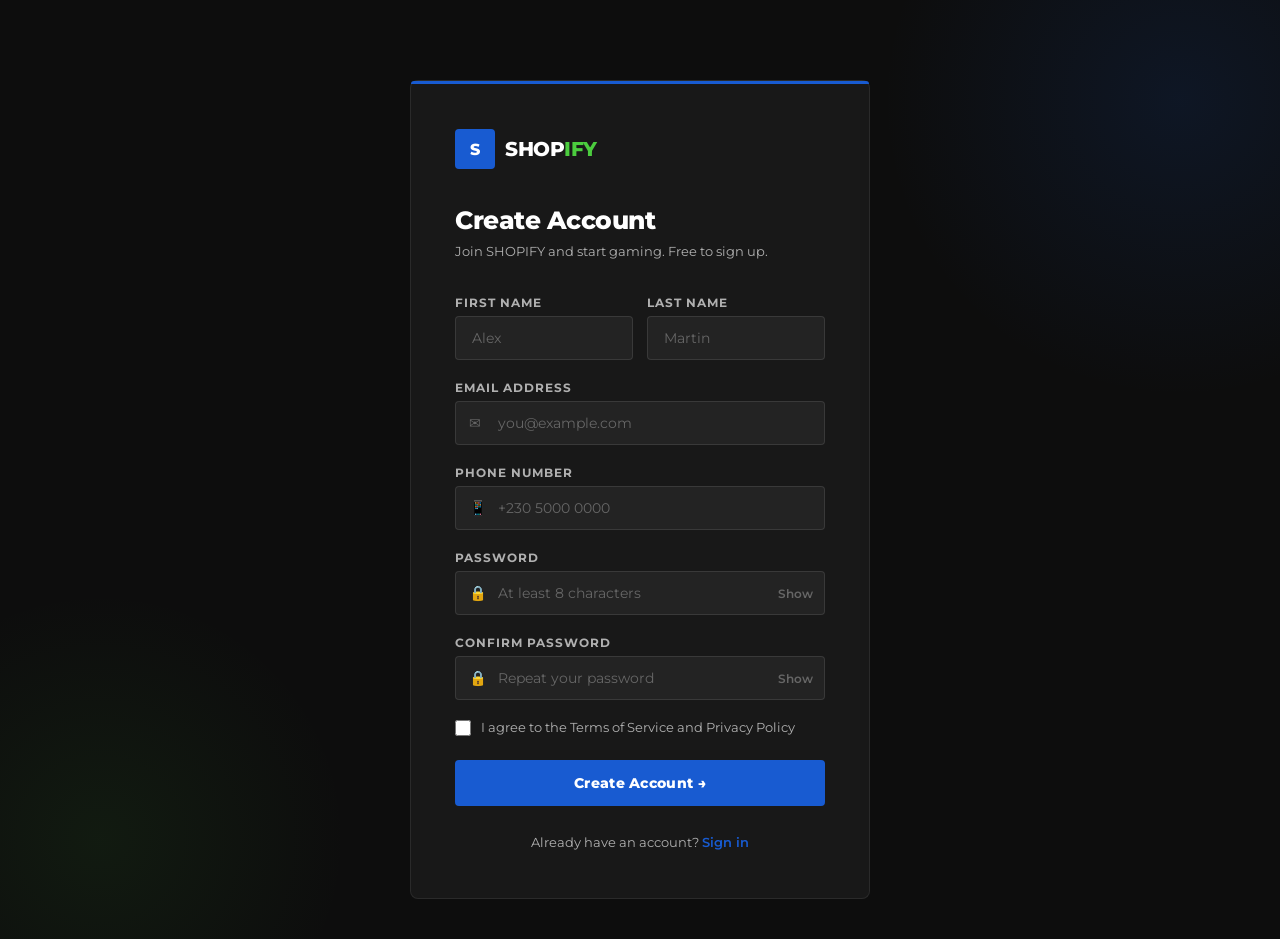
<file: register.html>
<!DOCTYPE html>
<html lang="en">
<head>
  <meta charset="UTF-8"/>
  <meta name="viewport" content="width=device-width, initial-scale=1.0"/>
  <title>Register – SHOPIFY</title>
  <link href="https://fonts.googleapis.com/css2?family=Montserrat:wght@400;500;600;700;800&display=swap" rel="stylesheet"/>
  <link rel="stylesheet" href="css/Main.css"/>
  <link rel="stylesheet" href="css/Auth.css"/>
</head>
<body>

<div id="toast"></div>

<div class="auth-page">
  <div class="auth-card">

    <div class="auth-logo">
      <div class="auth-logo-icon">S</div>
      <div class="auth-logo-text">SHOP<span>IFY</span></div>
    </div>

    <div class="auth-title">Create Account</div>
    <div class="auth-subtitle">Join SHOPIFY and start gaming. Free to sign up.</div>

    <form class="auth-form" id="registerForm" onsubmit="handleRegister(event)">

      <div class="name-row">
        <div class="form-group">
          <label for="regFirstName">First Name</label>
          <input type="text" id="regFirstName" placeholder="Alex" required/>
        </div>
        <div class="form-group">
          <label for="regLastName">Last Name</label>
          <input type="text" id="regLastName" placeholder="Martin" required/>
        </div>
      </div>

      <div class="form-group">
        <label for="regEmail">Email Address</label>
        <div class="input-icon-wrap">
          <span class="input-icon">✉</span>
          <input type="email" id="regEmail" placeholder="you@example.com" autocomplete="email" required/>
        </div>
      </div>

      <div class="form-group">
        <label for="regPhone">Phone Number</label>
        <div class="input-icon-wrap">
          <span class="input-icon">📱</span>
          <input type="tel" id="regPhone" placeholder="+230 5000 0000"/>
        </div>
      </div>

      <div class="form-group">
        <label for="regPassword">Password</label>
        <div class="input-icon-wrap">
          <span class="input-icon">🔒</span>
          <input type="password" id="regPassword" placeholder="At least 8 characters" autocomplete="new-password" required/>
          <button type="button" class="password-toggle" id="pwToggle1" onclick="togglePassword('regPassword','pwToggle1')">Show</button>
        </div>
      </div>

      <div class="form-group">
        <label for="regConfirm">Confirm Password</label>
        <div class="input-icon-wrap">
          <span class="input-icon">🔒</span>
          <input type="password" id="regConfirm" placeholder="Repeat your password" autocomplete="new-password" required/>
          <button type="button" class="password-toggle" id="pwToggle2" onclick="togglePassword('regConfirm','pwToggle2')">Show</button>
        </div>
      </div>

      <div class="auth-remember auth-remember-terms">
        <input type="checkbox" id="agreeTerms">
        <label for="agreeTerms">
          I agree to the <a href="#">Terms of Service</a> and <a href="#">Privacy Policy</a>
        </label>
      </div>

      <button type="submit" class="btn-auth" id="registerBtn">Create Account →</button>

    </form>

    <div class="auth-footer">
      Already have an account? <a href="login.html">Sign in</a>
    </div>

  </div>
</div>



<script src="js/UI.js"></script>
<script src="js/Auth.js"></script>
<script src="js/Register.js"></script>

</body>
</html>
</file>
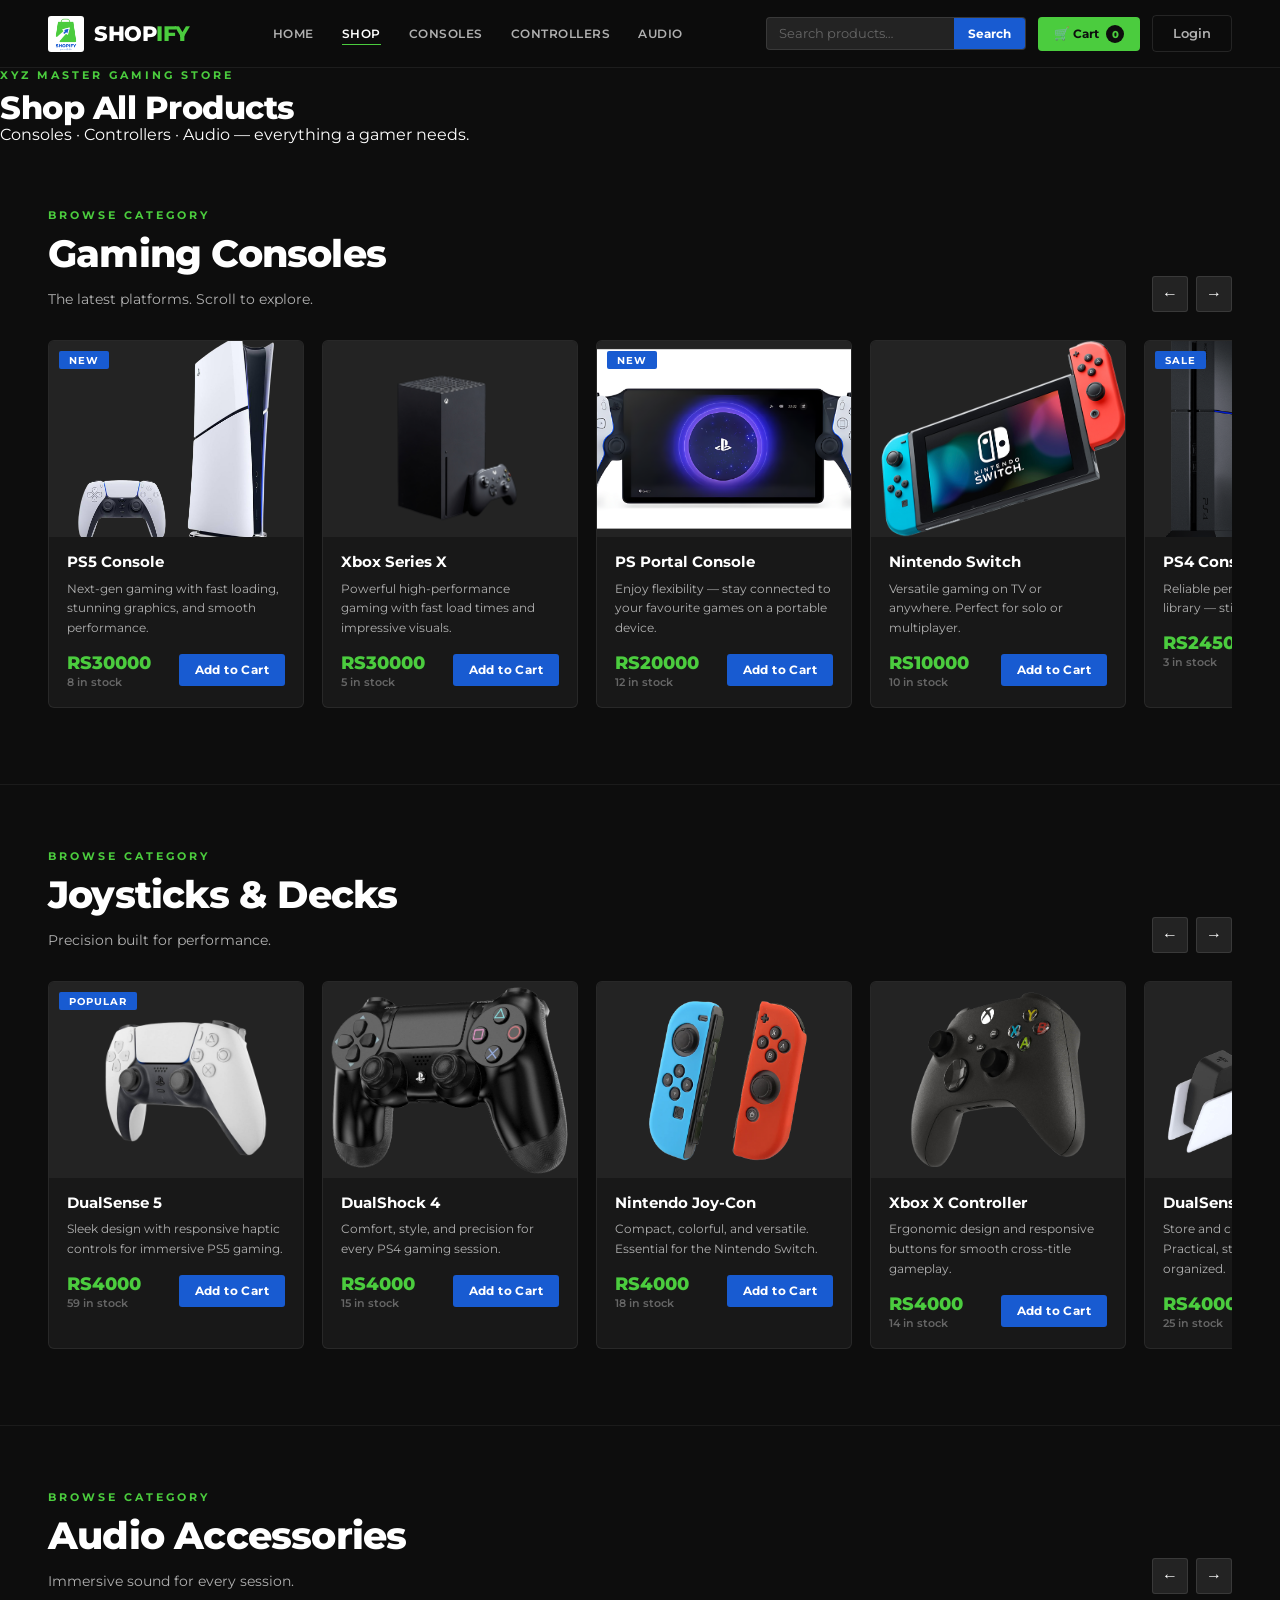
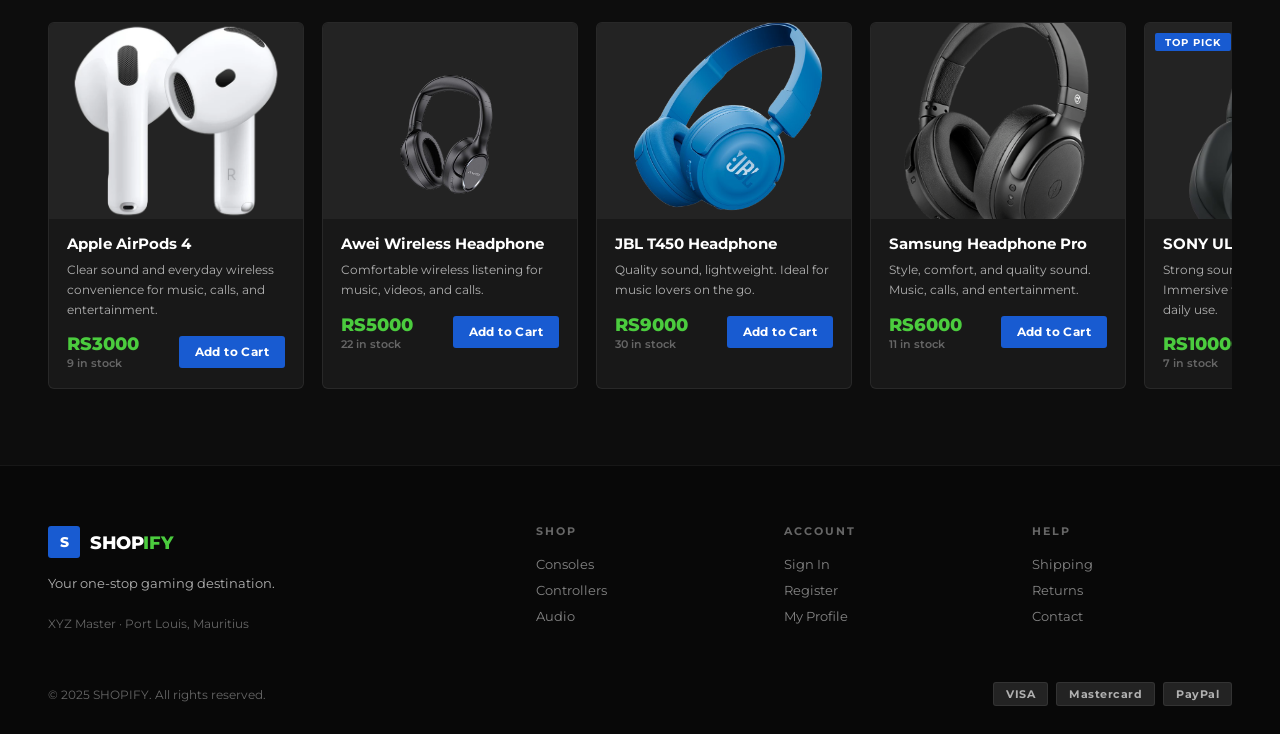
<file: Shop.html>
<!DOCTYPE html>
<html lang="en">
<head>
  <meta charset="UTF-8"/>
  <meta name="viewport" content="width=device-width, initial-scale=1.0"/>
  <title>Shop – SHOPIFY</title>
  <link href="https://fonts.googleapis.com/css2?family=Montserrat:wght@400;500;600;700;800&display=swap" rel="stylesheet"/>
  <link rel="stylesheet" href="css/Main.css"/>
  <link rel="stylesheet" href="css/NavBar.css"/>
    <link rel="stylesheet" href="css/Cart.css"/>
  <link rel="stylesheet" href="css/Products.css"/>
  <link rel="stylesheet" href="css/Profile.css"/>
  <link rel="stylesheet" href="css/Shop.css"/>
</head>
<body>

<nav>
  <a class="nav-logo" href="index.html">
       <div class="nav-logo-icon">
  <img src="./assets/Logo/WEBSITE_Logo.png" alt="Logo">
</div>
    <span>SHOP<span class="green">IFY</span></span>
  </a>
  <ul class="nav-links">
    <li><a href="index.html">Home</a></li>
    <li><a href="shop.html" class="active">Shop</a></li>
    <li><a href="#consoles">Consoles</a></li>
    <li><a href="#controllers">Controllers</a></li>
    <li><a href="#audio">Audio</a></li>
  </ul>
  <div class="nav-right">
    <div class="nav-search">
      <input type="text" id="navSearchInput" placeholder="Search products…" autocomplete="off">
      <button id="navSearchBtn">Search</button>
    </div>
    <button class="btn-cart" onclick="Cart.toggle()">🛒 Cart <span class="cart-count" id="cartCount">0</span></button>
    <button class="btn-nav-user nav-hidden" id="navUserBtn">User</button>
    <a href="login.html"><button class="btn-ghost" id="navLoginBtn">Login</button></a>
  </div>
  <button class="nav-hamburger" id="navHamburger">☰</button>
</nav>
<div class="mobile-menu" id="mobileMenu">
  <a href="index.html">Home</a>
  <a href="shop.html">Shop</a>
  <a href="#consoles">Consoles</a>
  <a href="#controllers">Controllers</a>
  <a href="#audio">Audio</a>
  <a href="login.html">Login</a>
</div>
<div class="cart-overlay" id="cartOverlay"></div>
<div class="cart-sidebar" id="cartSidebar">
  <div class="cart-head"><h3>Your Cart</h3><button class="cart-close" onclick="Cart.close()">×</button></div>
  <div class="cart-items" id="cartItems"><p class="cart-empty">Your cart is empty.</p></div>
  <div class="cart-foot">
    <div class="cart-subtotal"><span>Subtotal</span><span id="cartSubtotal">RS0.00</span></div>
    <div class="cart-discount-row" id="cartDiscountRow"></div>
    <div class="cart-total-row"><span>Total</span><span id="cartTotal">RS0.00</span></div>
    <button class="btn-checkout" onclick="Cart.checkout()">Checkout →</button>
  </div>
</div>
<div id="toast"></div>

<div class="page-wrapper">

  <div class="shop-hero">
    <div class="section-label">XYZ Master Gaming Store</div>
    <h1>Shop All Products</h1>
    <p>Consoles · Controllers · Audio — everything a gamer needs.</p>
  </div>

  <!-- SEARCH RESULTS — shown by JS when ?q= param exists -->
  <section class="search-results-section js-hidden" id="searchSection">
    <div class="section-title" id="searchResultsTitle">Search Results</div>
    <div class="search-bar-large search-bar-wrap">
      <input type="text" id="searchBarInput" placeholder="Search consoles, controllers, audio…">
      <button onclick="runPageSearch()">Search</button>
    </div>
    <div class="search-filters">
      <button class="filter-chip active" data-cat="all"         onclick="filterCategory(this)">All</button>
      <button class="filter-chip"        data-cat="consoles"    onclick="filterCategory(this)">Consoles</button>
      <button class="filter-chip"        data-cat="controllers" onclick="filterCategory(this)">Controllers</button>
      <button class="filter-chip"        data-cat="audio"       onclick="filterCategory(this)">Audio</button>
    </div>
    <div class="products-grid" id="searchResultsGrid"></div>
  </section>

  <!-- CONSOLES -->
  <section class="scroll-section fade-in" id="consoles">
    <div class="scroll-section-header">
      <div>
        <div class="section-label">Browse Category</div>
        <div class="section-title">Gaming Consoles</div>
        <p class="section-sub">The latest platforms. Scroll to explore.</p>
      </div>
      <div class="scroll-arrows">
        <button class="scroll-arrow" onclick="scrollRow('consolesRow', -1)">←</button>
        <button class="scroll-arrow" onclick="scrollRow('consolesRow',  1)">→</button>
      </div>
    </div>
    <div class="scroll-row" id="consolesRow"></div>
  </section>

  <div class="divider"></div>

  <!-- CONTROLLERS -->
  <section class="scroll-section fade-in" id="controllers">
    <div class="scroll-section-header">
      <div>
        <div class="section-label">Browse Category</div>
        <div class="section-title">Joysticks &amp; Decks</div>
        <p class="section-sub">Precision built for performance.</p>
      </div>
      <div class="scroll-arrows">
        <button class="scroll-arrow" onclick="scrollRow('controllersRow', -1)">←</button>
        <button class="scroll-arrow" onclick="scrollRow('controllersRow',  1)">→</button>
      </div>
    </div>
    <div class="scroll-row" id="controllersRow"></div>
  </section>

  <div class="divider"></div>

  <!-- AUDIO -->
  <section class="scroll-section fade-in" id="audio">
    <div class="scroll-section-header">
      <div>
        <div class="section-label">Browse Category</div>
        <div class="section-title">Audio Accessories</div>
        <p class="section-sub">Immersive sound for every session.</p>
      </div>
      <div class="scroll-arrows">
        <button class="scroll-arrow" onclick="scrollRow('audioRow', -1)">←</button>
        <button class="scroll-arrow" onclick="scrollRow('audioRow',  1)">→</button>
      </div>
    </div>
    <div class="scroll-row" id="audioRow"></div>
  </section>

</div>

<footer>
  <div class="footer-top">
    <div class="footer-brand">
      <div class="footer-brand-logo">
        <div class="footer-logo-icon">S</div>
        <div class="footer-logo-text">SHOP<span>IFY</span></div>
      </div>
      <p>Your one-stop gaming destination.</p>
      <div class="footer-address">XYZ Master · Port Louis, Mauritius</div>
    </div>
    <div class="footer-col"><h4>Shop</h4><ul><li><a href="#consoles">Consoles</a></li><li><a href="#controllers">Controllers</a></li><li><a href="#audio">Audio</a></li></ul></div>
    <div class="footer-col"><h4>Account</h4><ul><li><a href="login.html">Sign In</a></li><li><a href="register.html">Register</a></li><li><a href="profile.html">My Profile</a></li></ul></div>
    <div class="footer-col"><h4>Help</h4><ul><li>Shipping</li><li>Returns</li><li>Contact</li></ul></div>
  </div>
  <div class="footer-bottom">
    <p>© 2025 SHOPIFY. All rights reserved.</p>
    <div class="footer-payments">
      <span class="payment-badge">VISA</span>
      <span class="payment-badge">Mastercard</span>
      <span class="payment-badge">PayPal</span>
    </div>
  </div>
</footer>



<script src="js/UI.js"></script>
<script src="js/Cart.js"></script>
<script src="js/Auth.js"></script>
<script src="js/Products.js"></script>
<script src="js/Shop.js"></script>

</body>
</html>
</file>
<file: css/Main.css>
/* =============================================
   SHOPIFY – Global Stylesheet
   Shared across all pages
   ============================================= */

/* ----- RESET & BASE ----- */
*, *::before, *::after {
  box-sizing: border-box; /* Makes width and height include padding and border */
  margin: 0; /* Removes default browser margin */
  padding: 0; /* Removes default browser padding */
}

:root {
  --blue:       #185bd1; 
  --blue-hover: #1a6aef; 
  --green:      #4bcc3e; 
  --white:      #ffffff; 
  --dark:       #0d0d0d; 
  --dark-2:     #181818; 
  --dark-3:     #232323; 
  --dark-4:     #2c2c2c; 
  --gray:       #b0b0b0; 
  --gray-dim:   #666666; 
  --gray-light: #e8e8e8; 
  --red:        #e03e3e;
  --font:       'Montserrat', sans-serif; /* Main site font */
  --nav-h:      68px; /* Shared navbar height */
  --radius:     4px; /* Default border radius */
  --radius-md:  6px; /* Slightly larger border radius */
}

html { scroll-behavior: smooth; } /* Smooth scrolling for anchor links */

body {
  font-family: var(--font); /* Applies the main font site-wide */
  background: var(--dark); /* Global page background */
  color: var(--white); /* Default text color */
  overflow-x: hidden; /* Prevents horizontal scrolling */
  min-height: 100vh; /* Makes body fill full viewport height */
}

img {
  display: block; /* Removes inline image spacing issues */
  max-width: 100%; /* Prevents images from overflowing containers */
  object-fit: cover; /* Keeps images nicely cropped */
}

a {
  text-decoration: none; /* Removes default underline */
  color: inherit; /* Makes links inherit surrounding text color */
}

ul { list-style: none; } /* Removes default bullet points */

/* ----- TYPOGRAPHY ----- */
h1, h2, h3, h4, h5 {
  font-weight: 800; /* Strong heading emphasis */
  letter-spacing: -0.5px; /* Slightly tighter heading look */
  line-height: 1.1; /* Compact heading spacing */
}

/* ----- BUTTONS ----- */
.btn-primary {
  background: var(--blue); /* Main primary button color */
  color: #fff; /* White button text */
  border: none; /* Removes default button border */
  border-radius: var(--radius); /* Rounded corners */
  padding: 13px 30px; /* Main button spacing */
  font-family: var(--font); /* Uses site font */
  font-weight: 700; /* Bold button label */
  font-size: 0.84rem;
  letter-spacing: 0.4px; /* Small spacing for cleaner button text */
  cursor: pointer; /* Shows it is clickable */
  transition: background 0.2s, transform 0.15s; /* Smooth hover effect */
  display: inline-flex; /* Lets icon and text align neatly */
  align-items: center; /* Vertically centers button content */
  gap: 8px; /* Space between button icon and text */
}
.btn-primary:hover {
  background: var(--blue-hover); /* Hover color */
  transform: translateY(-2px); /* Slight lift effect */
}

.btn-green {
  background: var(--green); /* Green action button */
  color: var(--dark); /* Dark text for contrast */
  border: none; /* Removes default border */
  border-radius: var(--radius); /* Rounded corners */
  padding: 13px 30px; /* Button spacing */
  font-family: var(--font);
  font-weight: 700; /* Bold button text */
  font-size: 0.84rem;
  letter-spacing: 0.4px;
  cursor: pointer; /* Clickable cursor */
  transition: opacity 0.2s, transform 0.15s; /* Smooth hover animation */
  display: inline-flex; /* Helps align icon and text */
  align-items: center;
  gap: 8px; /* Space between inline items */
}
.btn-green:hover {
  opacity: 0.85; /* Slight fade on hover */
  transform: translateY(-2px); /* Small lift effect */
}

.btn-outline {
  background: transparent; /* Transparent button background */
  color: #fff; /* White text */
  border: 1.5px solid rgba(255,255,255,0.3); /* Subtle outline */
  border-radius: var(--radius); /* Rounded corners */
  padding: 12px 28px; /* Button spacing */
  font-family: var(--font);
  font-weight: 700;
  font-size: 0.84rem;
  letter-spacing: 0.4px;
  cursor: pointer; /* Clickable cursor */
  transition: border-color 0.2s, transform 0.15s; /* Smooth hover effect */
  display: inline-flex; /* Aligns icon/text neatly */
  align-items: center;
  gap: 8px;
}
.btn-outline:hover {
  border-color: #fff; /* Brighter border on hover */
  transform: translateY(-2px); /* Small lift effect */
}

.btn-ghost {
  background: transparent; /* Transparent ghost button */
  color: var(--gray); /* Muted default text */
  border: 1px solid rgba(255,255,255,0.1); /* Soft outline */
  border-radius: var(--radius); /* Rounded corners */
  padding: 10px 20px; /* Button spacing */
  font-family: var(--font);
  font-size: 0.8rem;
  font-weight: 600;
  cursor: pointer; /* Clickable cursor */
  transition: color 0.2s, border-color 0.2s; /* Smooth hover effect */
}
.btn-ghost:hover { color: #fff; border-color: rgba(255,255,255,0.3); } /* Hover state for ghost button */

.btn-danger {
  background: var(--red); /* Danger/delete button color */
  color: #fff;
  border: none; /* Removes default border */
  border-radius: var(--radius); /* Rounded corners */
  padding: 10px 20px; /* Button spacing */
  font-family: var(--font);
  font-size: 0.8rem;
  font-weight: 700; /* Bold text */
  cursor: pointer; /* Clickable cursor */
  transition: opacity 0.2s; /* Smooth hover fade */
}
.btn-danger:hover { opacity: 0.85; } /* Hover effect for danger button */

/* ----- FORM ELEMENTS ----- */
.form-group {
  display: flex; /* Stacks label and field vertically */
  flex-direction: column;
  gap: 6px; /* Space between label and input */
  margin-bottom: 20px; /* Space below each form group */
}

.form-group label {
  font-size: 0.75rem;
  font-weight: 700; /* Makes labels clearer */
  letter-spacing: 1px; /* Slightly spaced label text */
  text-transform: uppercase; /* Keeps label style consistent */
  color: var(--gray); /* Muted label color */
}

.form-group input,
.form-group select,
.form-group textarea {
  background: var(--dark-3); /* Input background */
  border: 1px solid rgba(255,255,255,0.1); /* Soft input border */
  border-radius: var(--radius); /* Rounded corners */
  color: var(--white); /* Field text color */
  font-family: var(--font);
  font-size: 0.88rem;
  padding: 12px 16px; /* Field spacing */
  outline: none; /* Removes browser outline */
  transition: border-color 0.2s; /* Smooth focus effect */
  width: 100%; /* Makes fields fill container width */
}

.form-group input:focus,
.form-group select:focus,
.form-group textarea:focus {
  border-color: var(--blue); /* Focus highlight color */
}

.form-group input::placeholder,
.form-group textarea::placeholder {
  color: var(--gray-dim); /* Placeholder text color */
}

.form-group select option {
  background: var(--dark-3); /* Keeps dropdown options matching dark theme */
}

.form-error {
  font-size: 0.75rem; /* Small error text */
  color: var(--red); /* Error color */
  margin-top: 2px; /* Tiny spacing above error text */
}

/* ----- SECTION HELPERS ----- */
.section-label {
  font-size: 0.68rem;
  font-weight: 700; /* Strong small section label */
  letter-spacing: 3px; /* Gives the label a stylish spaced look */
  text-transform: uppercase; /* Consistent label style */
  color: var(--green); /* Accent color */
  margin-bottom: 8px; /* Space below the label */
}

.section-title {
  font-size: clamp(1.6rem, 3vw, 2.4rem); /* Responsive section heading size */
  font-weight: 800; /* Strong title emphasis */
  letter-spacing: -0.8px; /* Tightens title a bit */
  margin-bottom: 10px; /* Space below title */
}

.section-sub {
  font-size: 0.9rem;
  color: var(--gray); /* Secondary descriptive text */
  line-height: 1.75; /* Improves readability */
  max-width: 520px; /* Prevents very long lines */
}

.divider {
  height: 1px; /* Thin divider line */
  background: rgba(255,255,255,0.06); /* Subtle divider color */
}

/* ----- PAGE WRAPPER ----- */
.page-wrapper {
  padding-top: var(--nav-h); /* Leaves room for the fixed navbar */
  min-height: 100vh; /* Full-page minimum height */
}

.container {
  max-width: 1200px; /* Standard content width */
  margin: 0 auto; /* Centers content */
  padding: 0 48px; /* Side padding */
}

/* ----- CARD ----- */
.card {
  background: var(--dark-2); /* Generic card background */
  border: 1px solid rgba(255,255,255,0.07); /* Soft card border */
  border-radius: var(--radius-md); /* Rounded card corners */
  padding: 28px; /* Inner spacing */
}

/* ----- BADGE ----- */
.badge {
  display: inline-block; /* Lets badge wrap only its content */
  font-size: 0.62rem;
  font-weight: 700; /* Strong badge text */
  letter-spacing: 1px; /* Neat badge text spacing */
  text-transform: uppercase; /* Consistent badge look */
  padding: 3px 10px; /* Badge spacing */
  border-radius: 2px; /* Slightly rounded badge corners */
}
.badge-blue  { background: var(--blue); color: #fff; } /* Blue badge style */
.badge-green { background: var(--green); color: var(--dark); } /* Green badge style */
.badge-red   { background: var(--red); color: #fff; } /* Red badge style */
.badge-gray  { background: var(--dark-4); color: var(--gray); } /* Neutral badge style */

/* ----- SCROLL FADE ----- */
.fade-in {
  opacity: 0; /* Hidden before animation */
  transform: translateY(22px); /* Starts slightly lower */
  transition: opacity 0.5s ease, transform 0.5s ease; /* Smooth reveal animation */
}
.fade-in.visible {
  opacity: 1; /* Shows element when JS adds visible */
  transform: none; /* Returns element to normal position */
}

/* ----- TOAST NOTIFICATION ----- */
#toast {
  position: fixed; /* Keeps toast floating on screen */
  bottom: 32px; /* Distance from bottom */
  right: 32px; /* Distance from right */
  background: var(--dark-2); /* Toast background */
  border: 1px solid rgba(255,255,255,0.1); /* Soft outer border */
  border-left: 3px solid var(--green); /* Accent border for success/info */
  padding: 14px 22px; /* Toast spacing */
  font-size: 0.84rem;
  font-weight: 600; /* Makes toast message readable */
  z-index: 9999; /* Keeps toast above almost everything */
  border-radius: var(--radius); /* Rounded corners */
  transform: translateY(20px); /* Starting hidden position */
  opacity: 0; /* Hidden by default */
  transition: all 0.3s ease; /* Smooth show/hide animation */
  pointer-events: none; /* Prevents it from blocking clicks */
}
#toast.show {
  opacity: 1; /* Makes toast visible */
  transform: translateY(0); /* Slides toast into place */
}
#toast.error { border-left-color: var(--red); } /* Error toast accent color */

/* ----- RESPONSIVE ----- */
@media (max-width: 900px) {
  .container { padding: 0 20px; } /* Reduces side padding on smaller screens */
}

/* ---- JS-toggled visibility (replaces style="display:none") ---- */
.nav-hidden   { display: none !important; } /* Hides nav-related elements via JS */
.js-hidden    { display: none !important; } /* Generic hidden utility class */
.js-visible   { display: block !important; } /* Forces elements visible as block */
.js-flex      { display: flex !important; } /* Forces elements visible as flex */
</file>
<file: css/NavBar.css>
/* =============================================
   SHOPIFY – Navigation Stylesheet
   ============================================= */

/* ----- STICKY NAV ----- */
nav {
  position: fixed; /* Keeps the navbar stuck at the top */
  top: 0; left: 0; right: 0; /* Stretches nav across the full top width */
  z-index: 1000; /* Keeps nav above most page content */
  height: var(--nav-h); /* Uses the shared navbar height variable */
  background: rgba(13,13,13,0.94); /* Slightly transparent dark background */
  backdrop-filter: blur(14px); /* Adds the glassy blur effect */
  -webkit-backdrop-filter: blur(14px); /* Safari support for blur */
  border-bottom: 1px solid rgba(255,255,255,0.07); /* Soft divider below nav */
  display: flex; /* Aligns nav content in a row */
  align-items: center; /* Vertically centers nav items */
  justify-content: space-between; /* Pushes left and right sections apart */
  padding: 0 48px; /* Horizontal spacing inside the nav */
  gap: 20px; /* Space between major nav sections */
}

/* ----- LOGO ----- */
.nav-logo {
  display: flex; /* Places logo icon and text side by side */
  align-items: center; /* Vertically centers logo content */
  gap: 10px; /* Space between icon and text */
  font-weight: 800; /* Strong brand emphasis */
  font-size: 1.3rem; /* Main logo text size */
  letter-spacing: -0.5px; /* Slightly tighter brand text */
  white-space: nowrap; /* Prevents logo text from wrapping */
  flex-shrink: 0; /* Keeps logo from shrinking */
}

.nav-logo-icon {
  width: 36px; /* Logo box width */
  height: 36px; /* Logo box height */
  background: var(--white); /* Logo background color */
  display: flex; /* Centers the logo content */
  align-items: center;
  justify-content: center;
  font-weight: 800;
  font-size: 0.95rem;
  color: #fff;
  border-radius: 3px; /* Slightly rounded logo box */
}

.nav-logo .green { color: var(--green); } /* Highlights part of the logo text */

/* ----- LINKS ----- */
.nav-links {
  display: flex; /* Places nav links in a row */
  align-items: center; /* Vertically centers links */
  gap: 28px; /* Space between nav links */
  font-size: 0.78rem;
  font-weight: 600; /* Makes links easier to notice */
  letter-spacing: 0.5px; /* Slight spacing for cleaner nav text */
  text-transform: uppercase; /* Keeps nav links consistent */
}

.nav-links a {
  color: var(--gray); /* Default muted link color */
  transition: color 0.2s; /* Smooth hover effect */
  position: relative; /* Needed for underline effect */
  padding-bottom: 2px; /* Small spacing for underline */
}

.nav-links a::after {
  content: ''; /* Decorative underline */
  position: absolute;
  bottom: -2px; left: 0;
  width: 0; height: 1.5px; /* Underline starts hidden */
  background: var(--green); /* Accent underline color */
  transition: width 0.2s; /* Smooth underline animation */
}

.nav-links a:hover        { color: var(--white); } /* Hover text color */
.nav-links a:hover::after { width: 100%; } /* Expands underline on hover */
.nav-links a.active       { color: var(--white); } /* Active page link color */
.nav-links a.active::after{ width: 100%; } /* Keeps underline visible on active page */

/* ----- SEARCH ----- */
.nav-search {
  display: flex; /* Input and button in one row */
  align-items: center; /* Vertically centers search content */
  background: var(--dark-3); /* Search bar background */
  border: 1px solid rgba(255,255,255,0.1); /* Soft border around search */
  border-radius: var(--radius); /* Rounded search box */
  overflow: hidden; /* Keeps input/button edges tidy */
  flex: 1; /* Lets search grow when space is available */
  max-width: 260px; /* Prevents search from getting too wide */
  min-width: 140px; /* Prevents search from getting too tiny */
}

.nav-search input {
  background: none; /* Removes default input background */
  border: none; /* Removes default input border */
  outline: none; /* Removes browser outline */
  color: var(--white); /* Input text color */
  font-family: var(--font); /* Uses site font */
  font-size: 0.8rem;
  padding: 8px 12px; /* Inner spacing for search input */
  width: 100%; /* Input fills available search space */
}

.nav-search input::placeholder { color: var(--gray-dim); } /* Placeholder text color */

.nav-search button {
  background: var(--blue); /* Search button color */
  border: none; /* Removes default button border */
  color: var(--white);
  padding: 8px 14px; /* Button spacing */
  cursor: pointer; /* Shows it can be clicked */
  font-size: 0.75rem;
  font-family: var(--font);
  font-weight: 700; /* Makes button label stand out */
  white-space: nowrap; /* Prevents button text from wrapping */
  transition: background 0.2s; /* Smooth hover effect */
  flex-shrink: 0; /* Prevents button from shrinking */
}
.nav-search button:hover { background: var(--blue-hover); } /* Hover state for search button */

/* ----- RIGHT SIDE ----- */
.nav-right {
  display: flex; /* Groups right-side controls in a row */
  align-items: center; /* Vertically centers right-side items */
  gap: 12px; /* Space between right-side controls */
  flex-shrink: 0; /* Keeps this group from shrinking too much */
}

.btn-cart {
  background: var(--green); /* Main cart button color */
  color: var(--dark); /* Dark text for contrast */
  border: none; /* Removes default button border */
  border-radius: var(--radius); /* Rounded button corners */
  padding: 8px 16px; /* Button spacing */
  font-family: var(--font);
  font-weight: 700; /* Strong button label */
  font-size: 0.78rem;
  cursor: pointer; /* Shows it is clickable */
  display: flex; /* Aligns icon/text/count neatly */
  align-items: center;
  gap: 7px; /* Space between cart contents */
  transition: opacity 0.2s; /* Smooth hover feedback */
  white-space: nowrap; /* Prevents button text wrapping */
}
.btn-cart:hover { opacity: 0.85; } /* Hover effect for cart button */

.cart-count {
  background: var(--dark); /* Count badge background */
  color: var(--green); /* Count text color */
  border-radius: 50%; /* Makes badge circular */
  width: 18px;
  height: 18px; /* Badge size */
  font-size: 0.62rem;
  font-weight: 800; /* Makes the number easy to read */
  display: flex; /* Centers the count text */
  align-items: center;
  justify-content: center;
  flex-shrink: 0; /* Prevents the badge from shrinking */
}

.btn-nav-user {
  background: var(--dark-3); /* User button background */
  border: 1px solid rgba(255,255,255,0.1); /* Soft border */
  color: var(--gray); /* Default muted text */
  border-radius: var(--radius);
  padding: 8px 14px; /* Button spacing */
  font-family: var(--font);
  font-size: 0.78rem;
  font-weight: 600;
  cursor: pointer; /* Shows it is clickable */
  transition: color 0.2s, border-color 0.2s; /* Smooth hover effect */
  white-space: nowrap; /* Prevents text wrapping */
}
.btn-nav-user:hover { color: #fff; border-color: rgba(255,255,255,0.3); } /* Hover state for user button */

/* ----- MOBILE HAMBURGER ----- */
.nav-hamburger {
  display: none; /* Hidden on desktop by default */
  background: none; /* Transparent button background */
  border: 1px solid rgba(255,255,255,0.15); /* Light border */
  border-radius: var(--radius); /* Rounded button corners */
  color: #fff;
  width: 36px;
  height: 36px; /* Hamburger button size */
  cursor: pointer; /* Shows it can be clicked */
  font-size: 1.1rem;
  align-items: center; /* Centers the icon */
  justify-content: center;
  flex-shrink: 0; /* Keeps the button size stable */
}

.mobile-menu {
  display: none; /* Hidden until opened */
  position: fixed; /* Stays attached below the nav */
  top: var(--nav-h); /* Starts below the navbar */
  left: 0; right: 0; /* Full width menu */
  background: var(--dark-2); /* Mobile menu background */
  border-bottom: 1px solid rgba(255,255,255,0.07); /* Divider at the bottom */
  padding: 20px 24px; /* Inner spacing */
  z-index: 999; /* Keeps it above page content */
  flex-direction: column; /* Stacks menu links vertically */
  gap: 16px; /* Space between mobile menu items */
}
.mobile-menu.open { display: flex; } /* Shows menu when JS adds the open class */

.mobile-menu a {
  font-size: 0.9rem;
  font-weight: 600;
  color: var(--gray); /* Default mobile link color */
  padding: 8px 0; /* Vertical spacing for tap area */
  border-bottom: 1px solid rgba(255,255,255,0.05); /* Divider between links */
  transition: color 0.2s; /* Smooth hover effect */
}
.mobile-menu a:hover { color: #fff; } /* Hover/active color for mobile links */

/* ----- RESPONSIVE ----- */
@media (max-width: 960px) {
  nav { padding: 0 20px; } /* Reduces nav padding on smaller screens */
  .nav-links { display: none; } /* Hides desktop links */
  .nav-search { max-width: 160px; } /* Shrinks search box */
  .nav-hamburger { display: flex; } /* Shows hamburger menu */
}

@media (max-width: 600px) {
  .nav-search { display: none; } /* Hides search bar on very small screens */
  .btn-nav-user span { display: none; } /* Hides extra text inside user button if present */
}
</file>
<file: css/Cart.css>
/* =============================================
   SHOPIFY – Cart Sidebar Stylesheet
   ============================================= */

.cart-overlay {
  display: none; /* Hidden until the cart is opened */
  position: fixed; /* Covers the full screen */
  inset: 0; /* Shortcut for top, right, bottom, left = 0 */
  background: rgba(0,0,0,0.65); /* Dark overlay behind the cart */
  z-index: 1998; /* Sits just behind the cart sidebar */
}
.cart-overlay.open { display: block; } /* Shows overlay when cart is open */

.cart-sidebar {
  position: fixed; /* Keeps the cart attached to the screen */
  top: 0; right: 0; bottom: 0; /* Pins cart to the right side */
  width: 400px; /* Desktop cart width */
  background: var(--dark-2); /* Cart background color */
  border-left: 1px solid rgba(255,255,255,0.08); /* Soft divider from page */
  z-index: 1999; /* Keeps cart above the overlay */
  transform: translateX(100%); /* Hides cart off-screen by default */
  transition: transform 0.32s cubic-bezier(0.4,0,0.2,1); /* Smooth slide-in effect */
  display: flex; /* Uses flex layout inside the cart */
  flex-direction: column; /* Stacks header, items, and footer vertically */
}
.cart-sidebar.open { transform: translateX(0); } /* Slides the cart into view */

/* HEAD */
.cart-head {
  padding: 22px 24px; /* Spacing inside cart header */
  border-bottom: 1px solid rgba(255,255,255,0.07); /* Divider below header */
  display: flex; /* Aligns title and close button in one row */
  justify-content: space-between; /* Pushes title and close button apart */
  align-items: center; /* Vertically centers header content */
  flex-shrink: 0; /* Prevents header from shrinking */
}
.cart-head h3 {
  font-size: 1rem; /* Cart title size */
  font-weight: 700; /* Makes the title stand out */
}
.cart-close {
  background: none; /* Transparent close button */
  border: none; /* Removes default button border */
  color: var(--white); /* Close icon color */
  font-size: 1.5rem; /* Large close icon */
  cursor: pointer; /* Shows it is clickable */
  line-height: 1; /* Keeps icon vertically neat */
  opacity: 0.6; /* Slightly faded by default */
  transition: opacity 0.2s; /* Smooth hover effect */
}
.cart-close:hover { opacity: 1; } /* Full visibility on hover */

/* ITEMS */
.cart-items {
  flex: 1; /* Takes remaining space between header and footer */
  overflow-y: auto; /* Allows cart items to scroll */
  padding: 16px 24px; /* Inner spacing for cart items */
  scrollbar-width: thin; /* Slim scrollbar in supported browsers */
  scrollbar-color: var(--dark-4) transparent; /* Custom scrollbar colors */
}

.cart-empty {
  text-align: center; /* Centers empty-cart message */
  color: var(--gray-dim); /* Muted empty state color */
  font-size: 0.85rem; /* Empty message text size */
  margin-top: 60px; /* Pushes message down a bit */
  line-height: 1.8; /* Easier to read */
}

.cart-item {
  display: flex; /* Aligns image and info side by side */
  gap: 14px; /* Space between image and text */
  margin-bottom: 16px; /* Space between cart items */
  padding-bottom: 16px; /* Bottom spacing inside item */
  border-bottom: 1px solid rgba(255,255,255,0.05); /* Divider between items */
}

.cart-item-img {
  width: 68px; /* Product image width */
  height: 68px; /* Product image height */
  background: var(--dark-3); /* Fallback image background */
  border: 1px solid rgba(255,255,255,0.07); /* Soft border around image */
  flex-shrink: 0; /* Prevents image box from shrinking */
  display: flex; /* Centers placeholder content */
  align-items: center;
  justify-content: center;
  font-size: 0.58rem; /* Tiny placeholder text */
  color: var(--gray-dim); /* Muted placeholder color */
  text-align: center;
  border-radius: 3px; /* Slightly rounded image corners */
  overflow: hidden; /* Keeps actual images clipped nicely */
}
/* PLACEHOLDER: cart item image — swapped in via JS */

.cart-item-info { flex: 1; min-width: 0; } /* Lets text area grow and ellipsis work */

.cart-item-name {
  font-size: 0.84rem; /* Product name text size */
  font-weight: 600; /* Slight emphasis */
  margin-bottom: 4px; /* Space below name */
  white-space: nowrap; /* Keeps name on one line */
  overflow: hidden; /* Hides overflow text */
  text-overflow: ellipsis; /* Adds ... if name is too long */
}

.cart-item-price {
  font-size: 0.84rem; /* Price text size */
  color: var(--green); /* Highlights product price */
  font-weight: 700; /* Makes price stand out */
  margin-bottom: 6px; /* Space below price */
}

.cart-qty-row {
  display: flex; /* Quantity controls in one row */
  align-items: center; /* Vertically centers controls */
  gap: 8px; /* Space between buttons and number */
}

.cart-qty-btn {
  background: var(--dark-3); /* Quantity button background */
  border: 1px solid rgba(255,255,255,0.1); /* Soft border */
  color: #fff; /* Button text color */
  width: 24px; /* Button width */
  height: 24px; /* Button height */
  font-size: 0.9rem; /* Plus/minus size */
  cursor: pointer; /* Shows button is clickable */
  display: flex; /* Centers button content */
  align-items: center;
  justify-content: center;
  border-radius: 2px; /* Small rounded corners */
  line-height: 1; /* Keeps symbols aligned */
  transition: background 0.15s; /* Smooth hover effect */
}
.cart-qty-btn:hover { background: var(--dark-4); } /* Darker hover state */

.cart-qty-num {
  font-size: 0.8rem; /* Quantity text size */
  font-weight: 700; /* Makes quantity easy to see */
  min-width: 16px; /* Prevents number jumping */
  text-align: center; /* Centers quantity value */
}

.cart-item-remove {
  background: none; /* Transparent remove button */
  border: none; /* Removes default button border */
  color: var(--gray-dim); /* Default muted text */
  cursor: pointer; /* Shows it is clickable */
  font-size: 0.72rem; /* Small remove text */
  font-family: var(--font); /* Uses site font */
  padding: 0; /* No extra button spacing */
  transition: color 0.2s; /* Smooth hover effect */
}
.cart-item-remove:hover { color: var(--red); } /* Turns red on hover */

/* FOOT */
.cart-foot {
  padding: 16px 24px 24px; /* Spacing inside cart footer */
  border-top: 1px solid rgba(255,255,255,0.07); /* Divider above footer */
  flex-shrink: 0; /* Prevents footer from shrinking */
}

.cart-subtotal {
  display: flex; /* Label and subtotal on one row */
  justify-content: space-between; /* Pushes amount to the right */
  font-size: 0.84rem; /* Subtotal text size */
  color: var(--gray); /* Muted subtotal color */
  margin-bottom: 6px; /* Space below subtotal */
}

.cart-discount-row {
  display: flex; /* Label and discount on one row */
  justify-content: space-between; /* Pushes discount amount right */
  font-size: 0.8rem; /* Slightly smaller discount text */
  color: var(--green); /* Green discount highlight */
  margin-bottom: 6px; /* Space below discount row */
  display: none; /* Hidden until a discount exists */
}
.cart-discount-row.visible { display: flex; } /* Shows discount row when needed */

.cart-total-row {
  display: flex; /* Label and total on one row */
  justify-content: space-between; /* Pushes total amount right */
  font-size: 1rem; /* Main total size */
  font-weight: 800; /* Strong emphasis on total */
  margin-bottom: 18px; /* Space before checkout button */
  padding-top: 10px; /* Space above the total row */
  border-top: 1px solid rgba(255,255,255,0.07); /* Divider above total */
}

.btn-checkout {
  width: 100%; /* Full-width checkout button */
  background: var(--green); /* Green checkout button */
  color: var(--dark); /* Dark text for contrast */
  border: none; /* Removes default border */
  border-radius: var(--radius); /* Rounded corners */
  padding: 14px; /* Button spacing */
  font-family: var(--font); /* Uses site font */
  font-size: 0.88rem; /* Button text size */
  font-weight: 800; /* Strong CTA emphasis */
  cursor: pointer; /* Shows it can be clicked */
  letter-spacing: 0.3px; /* Slightly spaced button text */
  transition: opacity 0.2s; /* Smooth hover fade */
}
.btn-checkout:hover { opacity: 0.85; } /* Slight fade on hover */

/* RESPONSIVE */
@media (max-width: 500px) {
  .cart-sidebar { width: 100%; } /* Makes cart full-width on very small screens */
}
</file>
<file: css/Products.css>
/* =============================================
   SHOPIFY – Products / Shop Stylesheet
   ============================================= */

/* ----- HORIZONTAL SCROLL ROW ----- */
.scroll-section {
  padding: 64px 48px; /* Main spacing around each product section */
}

.scroll-section-header {
  display: flex; /* Aligns title area and arrow controls in one row */
  justify-content: space-between; /* Pushes header content apart */
  align-items: flex-end; /* Aligns items nicely at the bottom */
  flex-wrap: wrap; /* Lets header wrap on smaller screens */
  gap: 16px; /* Space between wrapped items */
  margin-bottom: 28px; /* Space below section header */
}

.scroll-arrows {
  display: flex; /* Places arrow buttons side by side */
  gap: 8px; /* Space between arrows */
}

.scroll-arrow {
  width: 36px; /* Arrow button width */
  height: 36px; /* Arrow button height */
  background: var(--dark-3); /* Default arrow button background */
  border: 1px solid rgba(255,255,255,0.1); /* Soft border */
  color: #fff;
  font-size: 1rem;
  cursor: pointer; /* Makes button feel clickable */
  display: flex; /* Centers arrow icon */
  align-items: center;
  justify-content: center;
  border-radius: 3px;
  transition: background 0.2s, border-color 0.2s; /* Smooth hover effect */
  flex-shrink: 0; /* Prevents button from shrinking */
}
.scroll-arrow:hover { background: var(--blue); border-color: var(--blue); } /* Hover highlight */

.scroll-row {
  display: flex; /* Product cards arranged in a row */
  gap: 18px; /* Space between cards */
  overflow-x: auto; /* Enables horizontal scrolling */
  padding-bottom: 12px; /* Space for scrollbar area */
  scroll-snap-type: x mandatory; /* Makes cards snap while scrolling */
  -webkit-overflow-scrolling: touch; /* Smoother scrolling on mobile */
  cursor: grab; /* Gives drag-scroll feeling */
}
.scroll-row:active { cursor: grabbing; } /* Changes cursor while dragging */

.scroll-row::-webkit-scrollbar { height: 3px; } /* Thin custom scrollbar */
.scroll-row::-webkit-scrollbar-track { background: var(--dark-3); } /* Scrollbar track color */
.scroll-row::-webkit-scrollbar-thumb { background: var(--blue); border-radius: 2px; } /* Scrollbar thumb style */

/* ----- PRODUCT CARD ----- */
.product-card {
  flex: 0 0 256px; /* Fixed card width inside horizontal row */
  background: var(--dark-2); /* Card background */
  border: 1px solid rgba(255,255,255,0.07); /* Soft border around card */
  border-radius: var(--radius-md); /* Rounded corners */
  scroll-snap-align: start; /* Each card snaps into place */
  transition: border-color 0.2s, transform 0.2s; /* Smooth hover animation */
  overflow: hidden; /* Keeps content inside rounded corners */
  position: relative; /* Helps with absolute elements like badges */
}
.product-card:hover {
  border-color: var(--blue); /* Highlights card on hover */
  transform: translateY(-5px); /* Small lift effect */
}

.product-img {
  width: 100%;
  height: 196px; /* Product image area height */
  background: var(--dark-3); /* Fallback background behind images */
  display: flex; /* Centers placeholder content */
  align-items: center;
  justify-content: center;
  color: var(--gray-dim);
  font-size: 0.7rem;
  font-weight: 600;
  letter-spacing: 0.5px;
  text-align: center;
  position: relative; /* Needed for badges or overlays */
  overflow: hidden; /* Keeps image zoom effect neat */
}
/* PLACEHOLDER: Replace .product-img inner with <img src="..." alt="..."> */

.product-img img {
  width: 100%;
  height: 100%;
  object-fit: cover; /* Makes images fill the box nicely */
  transition: transform 0.35s; /* Smooth image zoom on hover */
}
.product-card:hover .product-img img { transform: scale(1.04); } /* Slight zoom effect */

.product-img-text {
  padding: 12px; /* Inner spacing for placeholder text */
  line-height: 1.7; /* Easier to read placeholder text */
}

.product-badge-wrap {
  position: absolute; /* Places badges over the image */
  top: 10px;
  left: 10px;
  display: flex; /* Stacks badges vertically */
  flex-direction: column;
  gap: 4px; /* Space between badges */
}

.product-info {
  padding: 16px 18px 18px; /* Main spacing inside card content */
}

.product-name {
  font-weight: 700; /* Strong product title */
  font-size: 0.92rem;
  margin-bottom: 6px; /* Space below product name */
  line-height: 1.3;
}

.product-desc {
  font-size: 0.75rem;
  color: var(--gray); /* Secondary description color */
  line-height: 1.65; /* Better readability */
  margin-bottom: 14px; /* Space before footer */
}

.product-footer {
  display: flex; /* Price and button in one row */
  align-items: center;
  justify-content: space-between; /* Pushes button to the right */
  gap: 8px; /* Space between footer items */
}

.product-price {
  font-size: 1.1rem; /* Main price size */
  font-weight: 800; /* Makes price stand out */
  color: var(--green); /* Green price highlight */
}

.product-stock {
  font-size: 0.68rem;
  font-weight: 600;
  color: var(--gray-dim); /* Stock text stays subtle */
  margin-top: 2px;
}

.btn-add {
  background: var(--blue); /* Main add-to-cart button color */
  color: #fff;
  border: none; /* Removes default button border */
  border-radius: 3px;
  padding: 9px 16px; /* Button spacing */
  font-family: var(--font);
  font-size: 0.72rem;
  font-weight: 700; /* Makes button text clearer */
  letter-spacing: 0.4px;
  cursor: pointer; /* Shows it's clickable */
  transition: background 0.2s; /* Smooth hover effect */
  white-space: nowrap; /* Prevents button text wrapping */
}
.btn-add:hover { background: var(--blue-hover); } /* Hover state for add button */
.btn-add:disabled {
  background: var(--dark-4); /* Disabled button background */
  color: var(--gray-dim); /* Muted disabled text */
  cursor: not-allowed; /* Shows button cannot be clicked */
}

/* ----- SEARCH RESULTS PAGE ----- */
.search-page {
  padding: 48px 48px; /* Main spacing for search page */
}

.search-bar-large {
  display: flex; /* Input and button in one row */
  background: var(--dark-2); /* Search bar background */
  border: 1px solid rgba(255,255,255,0.1); /* Light search bar outline */
  border-radius: var(--radius-md); /* Rounded search bar corners */
  overflow: hidden; /* Keeps input/button edges clean */
  margin-bottom: 16px; /* Space below search bar */
  max-width: 700px; /* Keeps bar from getting too wide */
}

.search-bar-large input {
  flex: 1; /* Input takes remaining space */
  background: none; /* Removes default input background */
  border: none; /* Removes default input border */
  outline: none; /* Removes browser outline */
  color: #fff;
  font-family: var(--font);
  font-size: 1rem;
  padding: 16px 20px; /* Comfortable input spacing */
}
.search-bar-large input::placeholder { color: var(--gray-dim); } /* Placeholder color */

.search-bar-large button {
  background: var(--blue); /* Search button color */
  border: none;
  color: #fff;
  padding: 0 28px; /* Horizontal button spacing */
  font-family: var(--font);
  font-weight: 700;
  font-size: 0.85rem;
  cursor: pointer;
  transition: background 0.2s; /* Smooth hover effect */
}
.search-bar-large button:hover { background: var(--blue-hover); } /* Hover state for search button */

.search-filters {
  display: flex; /* Filter chips arranged in a row */
  gap: 10px; /* Space between filters */
  flex-wrap: wrap; /* Chips wrap onto new lines if needed */
  margin-bottom: 36px; /* Space below filter area */
}

.filter-chip {
  background: var(--dark-3); /* Default chip background */
  border: 1px solid rgba(255,255,255,0.1); /* Soft border */
  color: var(--gray); /* Muted text by default */
  font-family: var(--font);
  font-size: 0.75rem;
  font-weight: 600;
  padding: 6px 16px; /* Chip spacing */
  border-radius: 20px; /* Pill shape */
  cursor: pointer; /* Chips are clickable */
  transition: all 0.2s; /* Smooth hover and active effect */
}
.filter-chip:hover  { border-color: var(--blue); color: #fff; } /* Hover highlight */
.filter-chip.active { background: var(--blue); border-color: var(--blue); color: #fff; } /* Active filter state */

.products-grid {
  display: grid; /* Grid layout for search results */
  grid-template-columns: repeat(auto-fill, minmax(240px, 1fr)); /* Responsive product grid */
  gap: 20px; /* Space between grid cards */
}

.no-results {
  color: var(--gray-dim); /* Muted message color */
  font-size: 0.9rem;
  padding: 48px 0; /* Gives empty state some breathing room */
  text-align: center; /* Centers the message */
}

/* ----- FEATURES STRIP ----- */
.features-strip {
  background: var(--blue); /* Bright promo strip background */
  padding: 28px 48px; /* Inner spacing */
  display: flex; /* Feature items in a row */
  justify-content: space-around; /* Spreads feature items out */
  flex-wrap: wrap; /* Wraps on smaller screens */
  gap: 20px; /* Space between items */
}

.feature-item {
  display: flex; /* Icon and text side by side */
  align-items: center;
  gap: 10px; /* Space between icon and label */
  font-size: 0.8rem;
  font-weight: 600;
  white-space: nowrap; /* Keeps each feature on one line */
}

.feature-icon {
  width: 32px; /* Icon box size */
  height: 32px;
  background: rgba(255,255,255,0.15); /* Slight transparent icon background */
  border-radius: 3px;
  display: flex; /* Centers icon */
  align-items: center;
  justify-content: center;
  font-size: 0.9rem;
  flex-shrink: 0; /* Prevents icon box from shrinking */
}

/* ----- RESPONSIVE ----- */
@media (max-width: 900px) {
  .scroll-section { padding: 48px 20px; } /* Reduces section padding on smaller screens */
  .search-page    { padding: 40px 20px; } /* Reduces search page spacing */
  .features-strip { padding: 24px 20px; } /* Reduces feature strip spacing */
}
</file>
<file: css/Profile.css>
/* =============================================
   SHOPIFY – Profile Page Stylesheet
   ============================================= */

.profile-page {
  padding: 48px 48px 80px; /* Main spacing around the profile page */
  max-width: 1000px; /* Keeps content from stretching too wide */
  margin: 0 auto; /* Centers the profile page */
}

.profile-header {
  display: flex; /* Aligns avatar, user info, and stats in one row */
  align-items: center; /* Vertically centers header content */
  gap: 24px; /* Space between header items */
  margin-bottom: 40px; /* Space below the profile header */
  padding-bottom: 32px; /* Bottom spacing before the divider */
  border-bottom: 1px solid rgba(255,255,255,0.07); /* Divider under the header */
}

.profile-avatar-wrap { position: relative; } /* Lets the edit button sit on top of the avatar */

.profile-avatar {
  width: 84px; height: 84px; /* Avatar size */
  background: var(--blue); /* Blue avatar background */
  border-radius: 50%; /* Makes the avatar circular */
  display: flex; /* Centers avatar content */
  align-items: center;
  justify-content: center;
  font-size: 1.6rem; /* Big initials/icon size */
  font-weight: 800; /* Strong avatar text */
  border: 3px solid rgba(255,255,255,0.1); /* Soft border around avatar */
  /* PLACEHOLDER: <img src="avatar.jpg" alt="User Avatar"> */
}

.avatar-edit-btn {
  position: absolute; /* Places the edit button on the avatar */
  bottom: 0; right: 0;
  width: 26px; height: 26px; /* Small circular edit button */
  background: var(--blue); /* Matches brand color */
  border: 2px solid var(--dark); /* Helps the button stand out from the avatar */
  border-radius: 50%; /* Circular button */
  cursor: pointer; /* Shows it is clickable */
  display: flex; /* Centers the icon inside */
  align-items: center;
  justify-content: center;
  font-size: 0.65rem;
  transition: background 0.2s; /* Smooth hover effect */
}
.avatar-edit-btn:hover { background: var(--blue-hover); } /* Hover state for edit button */

.profile-meta { flex: 1; } /* Lets the user info take available space */
.profile-name { font-size: 1.4rem; font-weight: 800; margin-bottom: 4px; } /* Main profile name styling */
.profile-email { font-size: 0.84rem; color: var(--gray); margin-bottom: 10px; } /* Email text styling */
.profile-since { font-size: 0.75rem; color: var(--gray-dim); } /* Joined date styling */

.profile-stats {
  display: flex; /* Places stat boxes in a row */
  gap: 24px; /* Space between stats */
  margin-left: auto; /* Pushes stats to the far right */
}
.p-stat { text-align: center; } /* Centers each stat block */
.p-stat-val { font-size: 1.4rem; font-weight: 800; color: var(--green); } /* Highlights stat number */
.p-stat-label { font-size: 0.68rem; font-weight: 600; color: var(--gray-dim); text-transform: uppercase; letter-spacing: 1px; margin-top: 2px; } /* Small stat label styling */

/* ----- PROFILE GRID ----- */
.profile-grid {
  display: grid; /* Main profile content uses grid layout */
  grid-template-columns: 1fr 1fr; /* Two-column layout */
  gap: 24px; /* Space between profile sections */
}

.profile-section {
  background: var(--dark-2); /* Section card background */
  border: 1px solid rgba(255,255,255,0.07); /* Soft card border */
  border-radius: var(--radius-md); /* Rounded corners */
  overflow: hidden; /* Keeps inner borders/content tidy */
}
.profile-section.full { grid-column: 1 / -1; } /* Makes a section span the full row */

.profile-section-head {
  padding: 16px 22px; /* Header spacing inside section cards */
  border-bottom: 1px solid rgba(255,255,255,0.06); /* Divider between header and body */
  display: flex; /* Aligns title and actions in one row */
  justify-content: space-between; /* Pushes items apart */
  align-items: center;
}
.profile-section-head h3 { font-size: 0.88rem; font-weight: 700; } /* Section title styling */

.profile-section-body { padding: 22px; } /* Main content padding inside each section */

/* ----- LOYALTY CARD ----- */
.loyalty-card {
  background: linear-gradient(135deg, #112d6a, #0d1f42); /* Fancy card gradient */
  border-radius: 8px; /* Rounded loyalty card */
  padding: 24px; /* Inner spacing */
  position: relative; /* Needed for decorative circle */
  overflow: hidden; /* Keeps the decoration inside the card */
  margin-bottom: 18px; /* Space below the loyalty card */
}
.loyalty-card::before {
  content: ''; /* Decorative background circle */
  position: absolute;
  top: -60px; right: -60px;
  width: 200px; height: 200px; /* Circle size */
  background: rgba(255,255,255,0.04); /* Subtle shine effect */
  border-radius: 50%;
}
.loyalty-tier { font-size: 0.68rem; font-weight: 700; letter-spacing: 2px; text-transform: uppercase; color: var(--green); margin-bottom: 8px; } /* Loyalty level label */
.loyalty-name { font-size: 1.1rem; font-weight: 800; margin-bottom: 4px; } /* Loyalty card title */
.loyalty-discount { font-size: 0.82rem; color: rgba(255,255,255,0.7); margin-bottom: 16px; } /* Discount description text */
.loyalty-bar-label { display: flex; justify-content: space-between; font-size: 0.72rem; color: rgba(255,255,255,0.5); margin-bottom: 6px; } /* Row above the progress bar */
.loyalty-progress {
  height: 6px; /* Progress bar height */
  background: rgba(255,255,255,0.1); /* Bar background */
  border-radius: 3px; /* Rounded progress bar */
  overflow: hidden; /* Keeps fill inside bar */
}
.loyalty-progress-fill {
  height: 100%; /* Fill matches full bar height */
  background: var(--green); /* Green progress fill */
  border-radius: 3px;
  transition: width 0.6s ease; /* Smooth progress animation */
}

/* ----- ORDER HISTORY ----- */
.order-history-item {
  display: flex; /* Aligns order details left and right */
  justify-content: space-between; /* Pushes totals/status to the right */
  align-items: center; /* Vertically centers order row content */
  padding: 14px 0; /* Vertical spacing for each order row */
  border-bottom: 1px solid rgba(255,255,255,0.05); /* Divider between orders */
  gap: 12px; /* Space between row items */
}
.order-history-item:last-child { border-bottom: none; } /* Removes divider from the last item */

.order-id { font-size: 0.78rem; font-weight: 700; color: var(--blue); } /* Order number styling */
.order-date { font-size: 0.72rem; color: var(--gray-dim); margin-top: 2px; } /* Order date styling */
.order-items-count { font-size: 0.75rem; color: var(--gray); } /* Number of items text */
.order-total { font-size: 0.88rem; font-weight: 700; color: var(--green); text-align: right; } /* Order total highlight */
.order-status { font-size: 0.68rem; color: var(--gray-dim); text-align: right; margin-top: 2px; } /* Order status text */

/* ----- RESPONSIVE ----- */
@media (max-width: 760px) {
  .profile-page { padding: 32px 20px 60px; } /* Reduces page padding on smaller screens */
  .profile-grid { grid-template-columns: 1fr; } /* Stacks profile sections into one column */
  .profile-header { flex-wrap: wrap; } /* Lets header items wrap on smaller screens */
  .profile-stats { margin-left: 0; } /* Stops stats from being pushed too far right on mobile */
}

/* =============================================
   SHOPIFY – Footer Stylesheet
   ============================================= */

footer {
  background: #080808; /* Dark footer background */
  padding: 60px 48px 28px; /* Main footer spacing */
  border-top: 1px solid rgba(255,255,255,0.06); /* Divider above footer */
}

.footer-top {
  display: grid; /* Footer content uses grid layout */
  grid-template-columns: 2.2fr 1fr 1fr 1fr; /* Brand column wider than the others */
  gap: 48px; /* Space between footer columns */
  margin-bottom: 48px; /* Space before lower footer parts */
}

.footer-brand-logo {
  display: flex; /* Aligns footer logo icon and text */
  align-items: center;
  gap: 10px; /* Space between logo icon and text */
  margin-bottom: 14px; /* Space below brand logo */
}
.footer-logo-icon {
  width: 32px; height: 32px; /* Footer logo box size */
  background: var(--blue); /* Brand blue background */
  border-radius: 3px;
  display: flex; /* Centers the logo character/icon */
  align-items: center;
  justify-content: center;
  font-weight: 800;
  font-size: 0.85rem;
  /* PLACEHOLDER: <img src="../assets/logo.png"> */
}
.footer-logo-text { font-size: 1.15rem; font-weight: 800; letter-spacing: -0.4px; } /* Footer brand name styling */
.footer-logo-text span { color: var(--green); } /* Highlights the second part of the brand name */

.footer-brand p {
  font-size: 0.82rem;
  color: var(--gray); /* Footer description color */
  line-height: 1.8; /* Easy-to-read paragraph spacing */
  max-width: 300px; /* Keeps footer text compact */
  margin-bottom: 20px; /* Space before address */
}
.footer-address { font-size: 0.78rem; color: var(--gray-dim); } /* Footer address styling */

.footer-col h4 {
  font-size: 0.68rem;
  font-weight: 700;
  letter-spacing: 2px; /* Gives footer headings that neat spaced look */
  text-transform: uppercase; /* Consistent heading style */
  color: var(--gray-dim);
  margin-bottom: 18px; /* Space below each footer heading */
}
.footer-col ul li {
  font-size: 0.84rem;
  color: rgba(255,255,255,0.5); /* Default muted footer links */
  margin-bottom: 10px; /* Space between list items */
  cursor: pointer; /* Makes items feel clickable */
  transition: color 0.2s; /* Smooth hover effect */
}
.footer-col ul li:hover { color: #fff; } /* Hover state for footer links */

.footer-video {
  margin-bottom: 48px; /* Space below video section */
  padding-bottom: 40px; /* Inner spacing before lower divider */
  border-bottom: 1px solid rgba(255,255,255,0.06); /* Divider under video area */
}
.footer-video h4 {
  font-size: 0.68rem;
  font-weight: 700;
  letter-spacing: 2px;
  text-transform: uppercase; /* Footer video title styling */
  color: var(--gray-dim);
  margin-bottom: 16px; /* Space below video heading */
}
.footer-video-frame {
  width: 100%; /* Video frame takes full allowed width */
  max-width: 380px; /* Keeps footer video compact */
  aspect-ratio: 16/9; /* Keeps widescreen shape */
  background: #000; /* Black video background */
  border: 1px solid rgba(255,255,255,0.07); /* Soft border around video */
  border-radius: 4px;
  overflow: hidden; /* Keeps iframe corners clipped */
}
.footer-video-frame iframe {
  width: 100%; /* Fills the frame */
  height: 100%;
  border: none; /* Removes default iframe border */
  display: block; /* Avoids inline spacing issues */
}

.footer-bottom {
  display: flex; /* Aligns copyright and payments in one row */
  justify-content: space-between; /* Pushes them apart */
  align-items: center; /* Vertically centers content */
  flex-wrap: wrap; /* Lets content wrap on smaller screens */
  gap: 14px; /* Space when wrapping happens */
}
.footer-bottom p { font-size: 0.76rem; color: var(--gray-dim); } /* Copyright text styling */

.footer-payments {
  display: flex; /* Payment badges in a row */
  gap: 8px; /* Space between payment badges */
}
.payment-badge {
  background: var(--dark-3); /* Badge background */
  border: 1px solid rgba(255,255,255,0.07); /* Soft badge border */
  padding: 4px 12px; /* Badge spacing */
  font-size: 0.68rem;
  font-weight: 700; /* Makes payment names stand out */
  color: var(--gray);
  border-radius: 3px;
  letter-spacing: 0.5px; /* Slight spacing for a cleaner badge look */
}

@media (max-width: 900px) {
  footer { padding: 48px 20px 24px; } /* Reduces footer padding on medium screens */
  .footer-top { grid-template-columns: 1fr 1fr; gap: 32px; } /* Footer becomes 2 columns */
}
@media (max-width: 550px) {
  .footer-top { grid-template-columns: 1fr; } /* Footer stacks into 1 column on small screens */
}

/* ---- Extra classes extracted from HTML ---- */

.loyalty-info {
  font-size: 0.8rem;
  color: var(--gray); /* Loyalty helper text color */
  line-height: 1.75; /* Comfortable reading spacing */
}
.loyalty-info strong      { color: var(--white); } /* Strong text stands out more */
.loyalty-info-green       { color: var(--green); } /* Green highlight text */

.profile-empty-text { color: var(--gray-dim); font-size: 0.85rem; } /* Text shown when there is no profile data/history */

.profile-link { color: var(--blue); font-weight: 600; } /* Profile-related link styling */
.profile-link:hover { color: var(--blue-hover); } /* Hover state for profile links */

.profile-actions-row {
  display: flex; /* Places action buttons in one row */
  gap: 12px; /* Space between action buttons */
  flex-wrap: wrap; /* Lets buttons wrap on smaller screens */
}
</file>
<file: css/Home.css>
/* =============================================
   SHOPIFY – home.css
   Styles for index.html only
   ============================================= */

/* ---- HERO ---- */
.hero {
  min-height: 100vh; /* Makes the hero section fill the full screen height */
  padding-top: var(--nav-h); /* Leaves space for the fixed navbar */
  display: flex; /* Uses flex layout for hero content */
  align-items: center; /* Vertically centers hero content */
  position: relative; /* Needed for absolutely positioned hero elements */
  overflow: hidden; /* Hides anything spilling outside the hero */
  background: #080f1e; /* Dark hero background */
}

.hero-bg-accent {
  position: absolute; /* Freely positions the accent shape */
  top: 0; right: 0;
  width: 50%; /* Accent covers the right half */
  height: 100%;
  background: var(--blue); /* Brand blue accent */
  clip-path: polygon(18% 0%, 100% 0%, 100% 100%, 0% 100%); /* Creates the angled side shape */
  opacity: 0.07; /* Keeps the accent subtle */
}

.hero-glow {
  position: absolute; /* Lets the glow float behind content */
  top: 10%; left: 5%;
  width: 500px; height: 500px; /* Glow size */
  background: radial-gradient(circle, rgba(24,91,209,0.18) 0%, transparent 65%); /* Soft blue glow */
  pointer-events: none; /* Prevents glow from blocking clicks */
}

.hero-content {
  position: relative; /* Keeps text above decorative backgrounds */
  z-index: 1; /* Places content above accent and glow */
  padding: 80px 48px; /* Main spacing around hero text */
  max-width: 680px; /* Prevents text from becoming too wide */
}

.hero-tag {
  display: inline-block; /* Makes the tag fit its content */
  background: var(--blue); /* Blue promo tag background */
  color: #fff;
  font-size: 0.68rem;
  font-weight: 700; /* Bold promo label */
  letter-spacing: 2.5px; /* Gives that spaced-out label look */
  text-transform: uppercase; /* Keeps the tag clean and consistent */
  padding: 5px 14px;
  margin-bottom: 22px; /* Space below the tag */
  border-radius: 2px;
}

.hero h1 {
  font-size: clamp(2.6rem, 5.5vw, 4.4rem); /* Responsive heading size */
  font-weight: 800; /* Strong headline emphasis */
  line-height: 1.03; /* Tight heading spacing */
  letter-spacing: -2px; /* Slightly compressed modern title look */
  margin-bottom: 22px; /* Space below heading */
}

.hero h1 .accent { color: var(--green); } /* Highlights part of the heading */

.hero-desc {
  font-size: 0.98rem;
  line-height: 1.8; /* Makes the paragraph easier to read */
  color: var(--gray); /* Softer paragraph color */
  max-width: 520px; /* Prevents very long lines */
  margin-bottom: 40px; /* Space before the CTA buttons */
}

.hero-cta {
  display: flex; /* Places CTA buttons in one row */
  gap: 14px; /* Space between buttons */
  flex-wrap: wrap; /* Lets buttons wrap on smaller screens */
}

.hero-visual {
  position: absolute; /* Keeps the visual fixed inside the hero area */
  right: 72px;
  top: 50%;
  transform: translateY(-50%); /* Centers the visual vertically */
  z-index: 1; /* Keeps it above background effects */
  width: 440px;
  height: 300px; /* Hero visual box height */
  background: var(--dark-2); /* Card-like dark background */
  border: 1px solid rgba(255,255,255,0.07); /* Soft border */
  border-radius: 8px;
  display: flex; /* Centers content inside */
  align-items: center;
  justify-content: center;
  flex-direction: column; /* Stacks content vertically */
  gap: 10px;
  color: var(--gray-dim);
  font-size: 0.8rem;
  font-weight: 600;
  text-align: center;
}

.hero-visual-icon { font-size: 2rem; } /* Makes the hero visual icon stand out */

.hero-visual-hint {
  font-size: 0.68rem;
  color: #444; /* Muted helper text */
}

/* ---- SECTION VIEW-ALL ROW ---- */
.scroll-section-header-row {
  display: flex; /* Keeps the link and arrows in one row */
  align-items: center;
  gap: 16px; /* Space between items */
  flex-wrap: wrap; /* Lets items wrap on smaller screens */
}

.view-all-link {
  color: var(--blue); /* Brand-colored link */
  font-size: 0.82rem;
  font-weight: 700; /* Makes the link easier to notice */
  white-space: nowrap; /* Prevents awkward line breaks */
  transition: color 0.2s; /* Smooth hover effect */
}
.view-all-link:hover { color: var(--blue-hover); } /* Hover state for the view-all link */

/* ---- PROMO BANNER ---- */
.promo-section { padding: 48px 0; } /* Vertical spacing around the promo area */

.promo-banner {
  background: var(--dark-2); /* Promo banner background */
  border: 1px solid rgba(255,255,255,0.07); /* Soft border */
  margin: 0 48px; /* Side spacing */
  padding: 44px 52px; /* Inner spacing */
  display: flex; /* Places text and image side by side */
  align-items: center;
  justify-content: space-between; /* Pushes content apart */
  gap: 40px; /* Space between text and image */
  flex-wrap: wrap; /* Lets content stack when needed */
  border-radius: var(--radius-md); /* Rounded banner corners */
}

.promo-text h2 {
  font-size: 1.9rem; /* Promo heading size */
  font-weight: 800; /* Strong heading emphasis */
  letter-spacing: -0.5px;
  margin-bottom: 10px; /* Space below heading */
}

.promo-text h2 span { color: var(--green); } /* Highlights the offer text */

.promo-text p {
  font-size: 0.88rem;
  color: var(--gray); /* Softer promo paragraph color */
  max-width: 420px; /* Keeps text readable */
  line-height: 1.75; /* Improves paragraph readability */
  margin-bottom: 24px; /* Space before button */
}

.promo-img-placeholder {
  width: 260px;
  height: 180px; /* Promo image box size */
  background: var(--dark-3); /* Placeholder background */
  border: 1px dashed rgba(255,255,255,0.1); /* Dashed placeholder border */
  border-radius: 6px;
  display: flex; /* Centers placeholder content */
  align-items: center;
  justify-content: center;
  font-size: 0.75rem;
  color: var(--gray-dim);
  font-weight: 600;
  text-align: center;
  flex-shrink: 0; /* Prevents the box from shrinking weirdly */
  flex-direction: column; /* Stacks placeholder text lines */
  gap: 4px;
}

.promo-img-hint {
  font-size: 0.65rem;
  color: #444; /* Extra muted hint text */
}

/* ---- ABOUT STRIP ---- */
.about-strip {
  background: var(--dark-2); /* Dark background for the about section */
  padding: 72px 48px; /* Main spacing around the section */
}

.about-grid {
  display: grid; /* Uses grid layout for text and image */
  grid-template-columns: 1fr 1fr; /* Two-column layout */
  gap: 60px; /* Space between columns */
  align-items: center; /* Vertically aligns the content */
  max-width: 1100px; /* Prevents the section from getting too wide */
  margin: 0 auto; /* Centers the section */
}

.about-body { display: flex; flex-direction: column; } /* Stacks about text content vertically */

.about-text {
  font-size: 0.9rem;
  color: var(--gray); /* Main paragraph color */
  line-height: 1.85; /* Easy-to-read spacing */
  margin: 16px 0; /* Space above and below paragraph */
}

.about-text-last {
  font-size: 0.9rem;
  color: var(--gray); /* Same muted paragraph styling */
  line-height: 1.85;
  margin-bottom: 28px; /* Extra space before the button */
}

.about-img-placeholder {
  height: 200px; /* About image area height */
  background: var(--dark-3); /* Placeholder background */
  border: 1px dashed rgba(255,255,255,0.1); /* Placeholder-style border */
  border-radius: 6px;
  display: flex; /* Centers content inside */
  align-items: center;
  justify-content: center;
  flex-direction: column; /* Stacks placeholder content */
  gap: 6px;
  font-size: 0.8rem;
  color: var(--gray-dim);
  text-align: center;
}

.about-img-hint {
  font-size: 0.65rem;
  color: #444; /* Muted helper text */
}

/* ---- VIDEO SECTION ---- */
.video-section {
  padding: 80px 48px; /* Main spacing around the video section */
  text-align: center; /* Centers section content */
}

.video-section .section-sub {
  margin: 0 auto 40px; /* Centers the subtitle and adds bottom spacing */
}

.video-frame {
  max-width: 860px; /* Prevents the video area from getting too wide */
  margin: 0 auto; /* Centers the video frame */
  aspect-ratio: 16 / 9; /* Keeps a widescreen ratio */
  background: #000; /* Black background behind the iframe */
  border: 1px solid rgba(255,255,255,0.08); /* Soft border */
  border-radius: 6px;
  overflow: hidden; /* Keeps the iframe corners clipped */
}

.video-frame iframe {
  width: 100%; /* Makes iframe fill the frame */
  height: 100%;
  border: none; /* Removes default iframe border */
  display: block; /* Prevents tiny inline gaps */
}

/* ---- RESPONSIVE ---- */
@media (max-width: 960px) {
  .hero-visual         { display: none; } /* Hides hero visual on smaller screens */
  .hero-content        { padding: 64px 20px; } /* Reduces hero spacing */
  .promo-banner        { margin: 0 20px; padding: 32px 24px; } /* Makes promo section fit smaller screens */
  .promo-img-placeholder { display: none; } /* Hides promo image placeholder on smaller screens */
  .about-strip         { padding: 56px 20px; } /* Reduces about section spacing */
  .about-grid          { grid-template-columns: 1fr; } /* Stacks about section into one column */
  .about-img-placeholder { height: 220px; } /* Adjusts image area height for smaller screens */
  .video-section       { padding: 60px 20px; } /* Reduces video section spacing */
}
</file>
<file: css/Admin.css>
/* =============================================
   SHOPIFY – Admin Dashboard Stylesheet
   ============================================= */

.admin-layout {
  display: flex; /* Main admin page uses a side-by-side layout */
  min-height: 100vh; /* Makes the layout fill the full screen height */
  padding-top: var(--nav-h); /* Leaves space for the fixed top navbar */
}

/* ----- SIDEBAR ----- */
.admin-sidebar {
  width: 240px; /* Fixed sidebar width */
  background: var(--dark-2); /* Dark sidebar background */
  border-right: 1px solid rgba(255,255,255,0.07); /* Subtle divider from main content */
  position: fixed; /* Keeps sidebar pinned on screen */
  top: var(--nav-h); /* Starts below the navbar */
  left: 0;
  bottom: 0; /* Stretches sidebar to the bottom of the viewport */
  overflow-y: auto; /* Lets sidebar scroll if content gets long */
  z-index: 100; /* Keeps it above normal content */
  display: flex; /* Allows footer to stick to bottom nicely */
  flex-direction: column; /* Stacks sidebar content vertically */
}

.sidebar-section {
  padding: 20px 16px 8px; /* Spacing inside each sidebar block */
}

.sidebar-section-label {
  font-size: 0.62rem; /* Small label text */
  font-weight: 700; /* Makes labels stand out a bit */
  letter-spacing: 2px; /* Adds that dashboard-style spaced look */
  text-transform: uppercase; /* Keeps section labels clean and consistent */
  color: var(--gray-dim); /* Muted label color */
  padding: 0 8px;
  margin-bottom: 8px; /* Space below the label */
}

.sidebar-link {
  display: flex; /* Aligns icon and text in one row */
  align-items: center; /* Vertically centers icon and text */
  gap: 10px; /* Space between icon and text */
  padding: 10px 12px; /* Clickable area padding */
  border-radius: var(--radius); /* Rounded dashboard button look */
  font-size: 0.82rem;
  font-weight: 600; /* Slightly bold for readability */
  color: var(--gray); /* Default muted link color */
  cursor: pointer; /* Feels clickable */
  transition: background 0.15s, color 0.15s; /* Smooth hover effect */
  margin-bottom: 2px; /* Small spacing between links */
  text-decoration: none; /* Removes default underline */
}
.sidebar-link:hover  { background: rgba(255,255,255,0.05); color: #fff; } /* Hover highlight */
.sidebar-link.active { background: rgba(24,91,209,0.18); color: #fff; border-left: 2px solid var(--blue); padding-left: 10px; } /* Active page state */

.sidebar-icon {
  width: 20px; /* Gives icons a consistent width */
  text-align: center; /* Keeps icons visually aligned */
  font-size: 0.9rem;
  flex-shrink: 0; /* Prevents icon from squishing */
}

.sidebar-badge {
  margin-left: auto; /* Pushes badge to the far right */
  background: var(--blue); /* Badge highlight color */
  color: #fff;
  font-size: 0.6rem;
  font-weight: 700;
  padding: 2px 7px; /* Compact badge shape */
  border-radius: 10px; /* Pill badge look */
}

.sidebar-footer {
  margin-top: auto; /* Pushes footer to the bottom of sidebar */
  padding: 16px;
  border-top: 1px solid rgba(255,255,255,0.06); /* Separates footer from nav links */
}

.sidebar-user {
  display: flex; /* Avatar and user info in one row */
  align-items: center;
  gap: 10px;
  padding: 10px 12px;
  border-radius: var(--radius);
  cursor: pointer;
  transition: background 0.15s; /* Smooth hover feedback */
}
.sidebar-user:hover { background: rgba(255,255,255,0.05); } /* Hover effect for user block */

.sidebar-avatar {
  width: 34px; height: 34px; /* Fixed avatar size */
  background: var(--blue); /* Brand accent color */
  border-radius: 50%; /* Makes it circular */
  display: flex; /* Centers initials/icon inside */
  align-items: center;
  justify-content: center;
  font-size: 0.75rem;
  font-weight: 700;
  flex-shrink: 0; /* Keeps avatar size from shrinking */
}

.sidebar-user-info { min-width: 0; } /* Allows ellipsis to work properly inside flex */
.sidebar-user-name  { font-size: 0.82rem; font-weight: 700; white-space: nowrap; overflow: hidden; text-overflow: ellipsis; } /* Prevents long names from breaking layout */
.sidebar-user-role  { font-size: 0.68rem; color: var(--green); font-weight: 600; } /* Role text styling */

/* ----- MAIN CONTENT ----- */
.admin-main {
  margin-left: 240px; /* Leaves room for the fixed sidebar */
  flex: 1; /* Lets main content take remaining width */
  padding: 36px 40px; /* Comfortable content spacing */
  overflow-x: hidden; /* Prevents annoying sideways scroll */
}

.admin-page-title {
  font-size: 1.5rem; /* Main page heading size */
  font-weight: 800; /* Strong title emphasis */
  margin-bottom: 4px;
}
.admin-page-sub {
  font-size: 0.84rem;
  color: var(--gray); /* Secondary description color */
  margin-bottom: 32px; /* Space before next content block */
}

/* ----- STAT CARDS ----- */
.stats-grid {
  display: grid; /* Dashboard cards layout */
  grid-template-columns: repeat(4, 1fr); /* Four cards per row on desktop */
  gap: 18px; /* Space between cards */
  margin-bottom: 32px; /* Space below stats section */
}

.stat-card {
  background: var(--dark-2); /* Card background */
  border: 1px solid rgba(255,255,255,0.07); /* Soft card border */
  border-radius: var(--radius-md); /* Rounded card corners */
  padding: 22px 24px; /* Internal card spacing */
  position: relative; /* Needed for the colored side bar */
  overflow: hidden; /* Keeps pseudo-element clean inside card */
}
.stat-card::before {
  content: ''; /* Decorative color bar */
  position: absolute;
  top: 0; left: 0;
  width: 3px; height: 100%; /* Full-height vertical accent line */
}
.stat-card.blue::before  { background: var(--blue); } /* Blue status card */
.stat-card.green::before { background: var(--green); } /* Green status card */
.stat-card.red::before   { background: var(--red); } /* Red status card */
.stat-card.gray::before  { background: var(--gray-dim); } /* Neutral status card */

.stat-label {
  font-size: 0.7rem;
  font-weight: 700;
  letter-spacing: 1.5px;
  text-transform: uppercase; /* Makes labels look more dashboard-y */
  color: var(--gray);
  margin-bottom: 8px;
}
.stat-value {
  font-size: 1.8rem; /* Main number stands out */
  font-weight: 800;
  line-height: 1;
  margin-bottom: 6px;
}
.stat-change {
  font-size: 0.74rem;
  font-weight: 600;
  color: var(--green); /* Positive trend color */
}
.stat-change.down { color: var(--red); } /* Negative trend color */

/* ----- DATA TABLE ----- */
.admin-table-wrap {
  background: var(--dark-2); /* Table container background */
  border: 1px solid rgba(255,255,255,0.07); /* Light border for separation */
  border-radius: var(--radius-md); /* Rounded outer table container */
  overflow: hidden; /* Keeps borders and hover states neat */
  margin-bottom: 28px;
}

.table-head {
  padding: 18px 24px; /* Header spacing */
  border-bottom: 1px solid rgba(255,255,255,0.06); /* Divides header from table */
  display: flex; /* Header title and actions side by side */
  justify-content: space-between; /* Pushes actions to the right */
  align-items: center;
  flex-wrap: wrap; /* Lets content wrap on smaller widths */
  gap: 12px;
}
.table-head h3 { font-size: 0.92rem; font-weight: 700; } /* Table title styling */

.table-actions {
  display: flex; /* Search and buttons in one row */
  gap: 10px;
  align-items: center;
}

.table-search {
  background: var(--dark-3); /* Search input background */
  border: 1px solid rgba(255,255,255,0.08); /* Input outline */
  border-radius: var(--radius);
  color: #fff; /* Input text color */
  font-family: var(--font);
  font-size: 0.8rem;
  padding: 8px 14px; /* Comfortable input spacing */
  outline: none; /* Removes default browser outline */
  transition: border-color 0.2s; /* Smooth focus effect */
  width: 200px; /* Fixed search width */
}
.table-search:focus { border-color: var(--blue); } /* Focus highlight */
.table-search::placeholder { color: var(--gray-dim); } /* Placeholder color */

.data-table {
  width: 100%; /* Full width table */
  border-collapse: collapse; /* Cleaner table borders */
  font-size: 0.82rem;
}

.data-table th {
  padding: 12px 20px;
  text-align: left; /* Standard dashboard table alignment */
  font-size: 0.68rem;
  font-weight: 700;
  letter-spacing: 1.5px;
  text-transform: uppercase; /* Header labels stay neat */
  color: var(--gray-dim);
  border-bottom: 1px solid rgba(255,255,255,0.06);
  white-space: nowrap; /* Prevents header text wrapping */
  background: rgba(255,255,255,0.02); /* Slight header tint */
}

.data-table td {
  padding: 14px 20px;
  border-bottom: 1px solid rgba(255,255,255,0.04); /* Row separator */
  color: rgba(255,255,255,0.85);
  vertical-align: middle; /* Keeps content centered nicely */
}

.data-table tr:last-child td { border-bottom: none; } /* Removes border on final row */

.data-table tr:hover td { background: rgba(255,255,255,0.025); } /* Row hover feedback */

.table-avatar {
  width: 30px; height: 30px; /* Small inline avatar size */
  background: var(--dark-3);
  border-radius: 50%; /* Circular avatar */
  display: inline-flex; /* Lets avatar sit inline with text */
  align-items: center;
  justify-content: center;
  font-size: 0.65rem;
  font-weight: 700;
  margin-right: 8px; /* Space before text */
  vertical-align: middle;
  color: var(--gray);
  border: 1px solid rgba(255,255,255,0.08);
}

.table-actions-cell {
  display: flex; /* Action buttons aligned in a row */
  gap: 6px;
}

.btn-table {
  background: var(--dark-3); /* Table button background */
  border: 1px solid rgba(255,255,255,0.08);
  color: var(--gray);
  border-radius: 3px;
  padding: 5px 10px; /* Small compact action button */
  font-family: var(--font);
  font-size: 0.7rem;
  font-weight: 600;
  cursor: pointer;
  transition: all 0.2s; /* Smooth hover state */
}
.btn-table:hover         { color: #fff; border-color: rgba(255,255,255,0.2); } /* Generic button hover */
.btn-table.edit:hover    { background: rgba(24,91,209,0.2); border-color: var(--blue); color: var(--blue); } /* Edit hover state */
.btn-table.delete:hover  { background: rgba(224,62,62,0.2); border-color: var(--red); color: var(--red); } /* Delete hover state */

/* Stock bar */
.stock-bar-wrap {
  display: flex; /* Bar and number side by side */
  align-items: center;
  gap: 10px;
}
.stock-bar {
  flex: 1; /* Lets bar take available width */
  height: 5px; /* Thin progress bar */
  background: var(--dark-3);
  border-radius: 3px;
  overflow: hidden; /* Keeps fill inside rounded edges */
  min-width: 60px; /* Prevents the bar from getting too tiny */
}
.stock-bar-fill {
  height: 100%; /* Fill matches bar height */
  border-radius: 3px;
  transition: width 0.4s; /* Smooth stock percentage change */
}
.stock-bar-fill.high   { background: var(--green); } /* High stock level */
.stock-bar-fill.medium { background: #f0a500; } /* Medium stock level */
.stock-bar-fill.low    { background: var(--red); } /* Low stock level */
.stock-num { font-size: 0.78rem; font-weight: 600; min-width: 24px; } /* Stock number next to the bar */

/* ----- MODAL ----- */
.modal-overlay {
  display: none; /* Hidden until modal is opened */
  position: fixed; /* Covers the whole screen */
  inset: 0; /* Shortcut for top/right/bottom/left: 0 */
  background: rgba(0,0,0,0.7); /* Dark page dimmer */
  z-index: 2000; /* Sits above basically everything */
  align-items: center; /* Centers modal vertically when open */
  justify-content: center; /* Centers modal horizontally when open */
  padding: 20px; /* Prevents modal from touching screen edges */
}
.modal-overlay.open { display: flex; } /* JS toggles this to show the modal */

.modal {
  background: var(--dark-2); /* Modal panel background */
  border: 1px solid rgba(255,255,255,0.09);
  border-radius: 8px;
  width: 100%;
  max-width: 520px; /* Keeps modal readable, not crazy wide */
  max-height: 90vh; /* Prevents modal from overflowing viewport */
  overflow-y: auto; /* Allows scrolling inside modal if needed */
}

.modal-head {
  padding: 22px 28px;
  border-bottom: 1px solid rgba(255,255,255,0.07); /* Header divider */
  display: flex; /* Title and close button in one row */
  justify-content: space-between;
  align-items: center;
}
.modal-head h3 { font-size: 1rem; font-weight: 700; } /* Modal title styling */
.modal-close {
  background: none; border: none; /* Clean icon-only button */
  color: var(--gray); cursor: pointer;
  font-size: 1.4rem; line-height: 1;
  transition: color 0.2s;
}
.modal-close:hover { color: #fff; } /* Brighter on hover */

.modal-body { padding: 28px; } /* Main content spacing inside modal */

.modal-footer {
  padding: 18px 28px;
  border-top: 1px solid rgba(255,255,255,0.07); /* Footer divider */
  display: flex;
  justify-content: flex-end; /* Buttons aligned to the right */
  gap: 10px;
}

/* ----- TABS ----- */
.admin-tabs {
  display: flex; /* Tabs laid out in a row */
  gap: 0;
  border-bottom: 1px solid rgba(255,255,255,0.07); /* Underline for the tab strip */
  margin-bottom: 28px;
}
.admin-tab {
  padding: 12px 22px; /* Clickable tab spacing */
  font-size: 0.82rem;
  font-weight: 600;
  color: var(--gray); /* Inactive tab color */
  cursor: pointer;
  border-bottom: 2px solid transparent; /* Reserved space for active underline */
  transition: all 0.2s;
  background: none;
  border-top: none;
  border-left: none;
  border-right: none;
  font-family: var(--font);
  position: relative;
  bottom: -1px; /* Helps line up active tab border nicely */
}
.admin-tab:hover  { color: #fff; } /* Hover state for inactive tabs */
.admin-tab.active { color: #fff; border-bottom-color: var(--blue); } /* Active tab state */

/* ----- RESPONSIVE ----- */
@media (max-width: 960px) {
  .admin-sidebar { transform: translateX(-100%); transition: transform 0.3s; } /* Hides sidebar off-screen on tablets/smaller screens */
  .admin-sidebar.open { transform: translateX(0); } /* Slides sidebar back in when opened */
  .admin-main { margin-left: 0; padding: 24px 20px; } /* Main content takes full width on smaller screens */
  .stats-grid { grid-template-columns: 1fr 1fr; } /* Stats drop to 2 columns */
}
@media (max-width: 600px) {
  .stats-grid { grid-template-columns: 1fr; } /* Stats stack into 1 column on mobile */
  .data-table th:nth-child(n+4),
  .data-table td:nth-child(n+4) { display: none; } /* Hides less important table columns on tiny screens */
}

/* ---- Extra classes extracted from HTML/JS ---- */

/* Nav admin badge */
.admin-nav-badge {
  font-size: 0.75rem;
  font-weight: 600;
  color: var(--green); /* Green badge text for admin status */
  border: 1px solid rgba(75,204,62,0.3); /* Soft green outline */
  padding: 5px 12px;
  border-radius: 3px;
}

/* Table cell styles — used in JS-generated rows */
.td-id     { color: var(--blue);     font-weight: 700; } /* Highlights IDs */
.td-gray   { color: var(--gray);     } /* Muted table text */
.td-date   { color: var(--gray);     font-size: 0.78rem; } /* Smaller date text */
.td-green  { color: var(--green);    font-weight: 700; } /* Positive/status text */
.td-bold   { font-weight: 700; } /* Strong emphasis cell */

 /* Empty table row */
.td-empty  { padding: 20px; color: var(--gray-dim); } /* Message shown when table has no data */

 /* Order detail modal */
.order-detail-meta {
  display: grid; /* Two-column order info layout */
  grid-template-columns: 1fr 1fr; /* Meta info split into two columns */
  gap: 16px;
  margin-bottom: 20px;
}

.order-detail-meta-label {
  font-size: 0.68rem;
  font-weight: 700;
  letter-spacing: 1.5px;
  text-transform: uppercase; /* Small dashboard-style labels */
  color: var(--gray-dim);
  margin-bottom: 6px;
}

.order-detail-meta-value { font-weight: 600; } /* Slight emphasis on meta values */

.order-detail-items-label {
  font-size: 0.68rem;
  font-weight: 700;
  letter-spacing: 1.5px;
  text-transform: uppercase; /* Label above order items list */
  color: var(--gray-dim);
  margin-bottom: 8px;
}

.order-detail-item {
  display: flex; /* Product name and price on one row */
  justify-content: space-between; /* Pushes price to the right */
  padding: 6px 0;
  border-bottom: 1px solid rgba(255,255,255,0.05); /* Divider between order items */
  font-size: 0.82rem;
}

.order-detail-item-price { color: var(--green); } /* Price highlight */

.order-detail-total {
  display: flex; /* Total label and amount side by side */
  justify-content: space-between;
  padding-top: 12px;
  font-weight: 800; /* Makes total stand out */
  font-size: 0.95rem;
}

.order-detail-total-amount { color: var(--green); } /* Final amount highlight */

@media (max-width: 500px) {
  .order-detail-meta { grid-template-columns: 1fr; } /* Meta layout stacks on very small screens */
}
.td-cat { text-transform: capitalize; } /* Makes category names start with capital letters */
</file>
<file: css/Auth.css>
/* =============================================
   SHOPIFY – Auth Pages Stylesheet
   login.html, register.html, admin.html
   ============================================= */

.auth-page {
  min-height: 100vh; /* Makes the auth page fill the full screen height */
  display: flex; /* Centers the auth card using flexbox */
  align-items: center; /* Vertically centers the auth card */
  justify-content: center; /* Horizontally centers the auth card */
  padding: 80px 20px 40px; /* Leaves space around the card, especially below the nav */
  background: var(--dark); /* Dark page background */
  position: relative; /* Needed for decorative pseudo-elements */
  overflow: hidden; /* Hides decorative accents outside the page */
}

/* Decorative background accent */
.auth-page::before {
  content: '';
  position: absolute; /* Freely positions the glow effect */
  top: -200px;
  right: -200px;
  width: 600px;
  height: 600px; /* Big decorative glow size */
  background: radial-gradient(circle, rgba(24,91,209,0.12) 0%, transparent 70%); /* Blue glow accent */
  pointer-events: none; /* Prevents the decoration from blocking clicks */
}

.auth-page::after {
  content: '';
  position: absolute; /* Freely positions the second glow */
  bottom: -150px;
  left: -150px;
  width: 500px;
  height: 500px; /* Decorative glow size */
  background: radial-gradient(circle, rgba(75,204,62,0.07) 0%, transparent 70%); /* Green glow accent */
  pointer-events: none; /* Keeps clicks going through */
}

/* ----- AUTH CARD ----- */
.auth-card {
  background: var(--dark-2); /* Main auth card background */
  border: 1px solid rgba(255,255,255,0.08); /* Soft card border */
  border-radius: 8px; /* Rounded card corners */
  padding: 48px 44px; /* Inner spacing inside the card */
  width: 100%; /* Lets the card shrink on smaller screens */
  max-width: 460px; /* Prevents the card from getting too wide */
  position: relative; /* Needed for top accent line */
  z-index: 1; /* Keeps card above background decorations */
}

/* Top blue accent line */
.auth-card::before {
  content: '';
  position: absolute; /* Places the accent line at the top of the card */
  top: 0; left: 0; right: 0;
  height: 3px; /* Thin accent line */
  background: var(--blue); /* Default accent color */
  border-radius: 8px 8px 0 0; /* Matches top card corners */
}

.auth-card.admin-card::before {
  background: linear-gradient(90deg, var(--blue), var(--green)); /* Fancier accent line for admin mode */
}

/* ----- LOGO / HEADER ----- */
.auth-logo {
  display: flex; /* Places logo icon and text side by side */
  align-items: center; /* Vertically centers logo content */
  gap: 10px; /* Space between icon and brand text */
  margin-bottom: 36px; /* Space below the logo area */
}

.auth-logo-icon {
  width: 40px;
  height: 40px; /* Logo box size */
  background: var(--blue); /* Brand blue background */
  border-radius: 4px; /* Slightly rounded box */
  display: flex; /* Centers the logo content */
  align-items: center;
  justify-content: center;
  font-weight: 800; /* Strong logo character */
  font-size: 1rem;
  color: #fff;
  /* PLACEHOLDER: <img src="../assets/logo.png" alt="Shopify Logo"> */
}

.auth-logo-text {
  font-size: 1.25rem; /* Main brand text size */
  font-weight: 800; /* Strong branding */
  letter-spacing: -0.5px; /* Slightly tighter logo text */
}
.auth-logo-text span { color: var(--green); } /* Highlights part of the brand name */

.auth-title {
  font-size: 1.55rem; /* Main auth heading size */
  font-weight: 800; /* Strong page title */
  margin-bottom: 6px; /* Small gap below title */
  letter-spacing: -0.5px;
}

.auth-subtitle {
  font-size: 0.84rem;
  color: var(--gray); /* Softer subtitle color */
  margin-bottom: 32px; /* Space before next section */
  line-height: 1.6; /* Makes subtitle easier to read */
}

/* ----- ROLE TOGGLE ----- */
.role-toggle {
  display: flex; /* Places user/admin buttons in one row */
  background: var(--dark-3); /* Toggle container background */
  border: 1px solid rgba(255,255,255,0.08); /* Soft border */
  border-radius: var(--radius); /* Rounded wrapper */
  padding: 4px; /* Small inner spacing */
  margin-bottom: 28px; /* Space below toggle */
  gap: 4px; /* Space between toggle buttons */
}

.role-btn {
  flex: 1; /* Makes both buttons equal width */
  background: transparent; /* Default transparent button */
  border: none; /* Removes default button border */
  color: var(--gray); /* Default muted text */
  font-family: var(--font); /* Uses site font */
  font-size: 0.8rem;
  font-weight: 600;
  padding: 9px; /* Button spacing */
  border-radius: 3px; /* Rounded button edges */
  cursor: pointer; /* Shows it is clickable */
  transition: all 0.2s; /* Smooth hover/active state */
  letter-spacing: 0.3px;
}

.role-btn.active {
  background: var(--blue); /* Active role button color */
  color: #fff; /* Active text color */
}

/* ----- FORM ----- */
.auth-form { width: 100%; } /* Makes the form fill the card width */

.input-icon-wrap {
  position: relative; /* Allows icon and toggle button to be positioned inside */
}

.input-icon-wrap input {
  padding-left: 42px; /* Leaves room for the icon on the left */
}

.input-icon {
  position: absolute; /* Places icon inside the input area */
  left: 14px;
  top: 50%;
  transform: translateY(-50%); /* Perfect vertical centering */
  color: var(--gray-dim); /* Muted icon color */
  font-size: 0.9rem;
  pointer-events: none; /* Prevents icon from interfering with clicks */
}

.password-toggle {
  position: absolute; /* Places show/hide button inside the input */
  right: 12px;
  top: 50%;
  transform: translateY(-50%); /* Centers the toggle vertically */
  background: none; /* Transparent button */
  border: none; /* Removes default border */
  color: var(--gray-dim); /* Default muted text */
  cursor: pointer; /* Shows it can be clicked */
  font-size: 0.75rem;
  font-family: var(--font);
  font-weight: 600;
  transition: color 0.2s; /* Smooth hover effect */
}
.password-toggle:hover { color: #fff; } /* Hover state for password toggle */

.auth-remember {
  display: flex; /* Checkbox and label in one row */
  align-items: center; /* Vertically centers checkbox and text */
  gap: 10px; /* Space between checkbox and label */
  margin-bottom: 24px; /* Space below the remember area */
}

.auth-remember input[type="checkbox"] {
  width: 16px;
  height: 16px; /* Checkbox size */
  accent-color: var(--blue); /* Native checkbox accent color */
  cursor: pointer; /* Makes the checkbox feel clickable */
  flex-shrink: 0; /* Prevents checkbox from shrinking */
}

.auth-remember label {
  font-size: 0.8rem;
  color: var(--gray); /* Muted checkbox label */
  cursor: pointer; /* Clicking label feels interactive */
}

.auth-forgot {
  font-size: 0.8rem;
  color: var(--blue); /* Makes forgot password link stand out */
  cursor: pointer; /* Feels clickable */
  transition: color 0.2s; /* Smooth hover effect */
  margin-left: auto; /* Pushes it to the far right */
}
.auth-forgot:hover { color: var(--blue-hover); } /* Hover state for forgot link */

.btn-auth {
  width: 100%; /* Full-width main auth button */
  background: var(--blue); /* Default auth button color */
  color: #fff;
  border: none; /* Removes default button border */
  border-radius: var(--radius); /* Rounded button corners */
  padding: 14px; /* Main button spacing */
  font-family: var(--font);
  font-size: 0.9rem;
  font-weight: 800; /* Strong CTA emphasis */
  cursor: pointer; /* Shows it is clickable */
  transition: background 0.2s, transform 0.15s; /* Smooth hover animation */
  letter-spacing: 0.3px;
  margin-bottom: 20px; /* Space below the button */
}
.btn-auth:hover { background: var(--blue-hover); transform: translateY(-1px); } /* Hover effect for auth button */

.btn-auth.admin {
  background: linear-gradient(135deg, var(--blue), #0e3d94); /* Different look for admin button */
}

/* ----- DIVIDER ----- */
.auth-divider {
  display: flex; /* Text and lines in one row */
  align-items: center; /* Centers divider content vertically */
  gap: 12px; /* Space between the text and lines */
  margin-bottom: 20px; /* Space below divider */
  color: var(--gray-dim); /* Muted divider text */
  font-size: 0.75rem;
}
.auth-divider::before,
.auth-divider::after {
  content: '';
  flex: 1; /* Makes both lines stretch evenly */
  height: 1px; /* Thin divider line */
  background: rgba(255,255,255,0.08); /* Soft divider color */
}

/* ----- FOOTER LINKS ----- */
.auth-footer {
  text-align: center; /* Centers footer text */
  font-size: 0.82rem;
  color: var(--gray); /* Muted footer text */
  margin-top: 8px; /* Small space above footer */
}
.auth-footer a {
  color: var(--blue); /* Link color */
  font-weight: 600; /* Makes the link easier to spot */
  transition: color 0.2s; /* Smooth hover effect */
}
.auth-footer a:hover { color: var(--blue-hover); } /* Hover state for footer link */

/* ----- ADMIN BADGE ----- */
.admin-indicator {
  display: flex; /* Aligns icon and text nicely */
  align-items: center; /* Vertically centers badge content */
  gap: 8px; /* Space between badge icon and text */
  background: rgba(24,91,209,0.12); /* Light admin badge background */
  border: 1px solid rgba(24,91,209,0.3); /* Blue-tinted border */
  border-radius: var(--radius); /* Rounded badge corners */
  padding: 10px 14px; /* Inner badge spacing */
  margin-bottom: 24px; /* Space below the badge */
  font-size: 0.78rem;
  font-weight: 600;
  color: #7ab3ff; /* Soft blue admin text */
}

/* ----- RESPONSIVE ----- */
@media (max-width: 500px) {
  .auth-card { padding: 36px 24px; } /* Reduces card padding on smaller screens */
}

/* ---- Extra elements extracted from HTML ---- */
.auth-remember-row {
  display: flex; /* Places remember and forgot sections in one row */
  align-items: center; /* Vertically centers the row content */
  justify-content: space-between; /* Pushes both sides apart */
  margin-bottom: 24px; /* Space below this row */
}

.auth-demo-box {
  margin-top: 20px; /* Space above demo credentials box */
  background: rgba(255,255,255,0.03); /* Light tinted background */
  border: 1px solid rgba(255,255,255,0.06); /* Soft border */
  border-radius: var(--radius); /* Rounded corners */
  padding: 14px 16px; /* Inner spacing */
}

.auth-demo-label {
  font-size: 0.65rem;
  font-weight: 700; /* Small but bold label */
  letter-spacing: 1.5px; /* Gives it a neat label style */
  text-transform: uppercase; /* Consistent label style */
  color: var(--gray-dim); /* Muted label color */
  margin-bottom: 8px; /* Space below the label */
}

.auth-demo-text {
  font-size: 0.75rem;
  color: var(--gray); /* Softer demo text color */
  line-height: 1.8; /* Easier to read credentials */
}

.auth-demo-text strong { color: var(--white); } /* Highlights the credential labels */

/* Register form name row */
.name-row {
  display: grid; /* First and last name side by side */
  grid-template-columns: 1fr 1fr; /* Two equal columns */
  gap: 14px; /* Space between the two fields */
}

@media (max-width: 420px) {
  .name-row { grid-template-columns: 1fr; } /* Stacks name fields on very small screens */
}

.auth-remember-terms { margin-bottom: 24px; } /* Space below terms checkbox area */
</file>
<file: css/Payment.css>
/* =============================================
   SHOPIFY – Payment / Checkout Stylesheet
   ============================================= */

.checkout-page {
  padding: 48px 48px 80px; /* Main spacing around the checkout page */
}

.checkout-grid {
  display: grid; /* Splits checkout into left form and right summary */
  grid-template-columns: 1fr 400px; /* Main content + fixed-width summary panel */
  gap: 40px; /* Space between the two columns */
  align-items: start; /* Keeps both columns aligned from the top */
  max-width: 1100px; /* Prevents the layout from getting too wide */
  margin: 0 auto; /* Centers the whole checkout layout */
}

/* ----- STEP INDICATOR ----- */
.checkout-steps {
  display: flex; /* Places checkout steps in one row */
  align-items: center; /* Vertically centers step content */
  gap: 0;
  margin-bottom: 40px; /* Space below the step indicator */
  max-width: 1100px; /* Matches the main checkout width */
  margin-left: auto;
  margin-right: auto; /* Centers the steps container */
}

.step {
  display: flex; /* Aligns step number and label */
  align-items: center;
  gap: 10px; /* Space between number and text */
  flex: 1; /* Lets each step share the available width */
  position: relative; /* Helps with connector styling */
}

.step:not(:last-child)::after {
  content: ''; /* Horizontal line connecting steps */
  flex: 1;
  height: 1px;
  background: rgba(255,255,255,0.1); /* Soft connector color */
  margin: 0 12px; /* Space around the connector line */
}

.step-num {
  width: 32px; /* Step circle width */
  height: 32px; /* Step circle height */
  border-radius: 50%; /* Makes the step number circular */
  background: var(--dark-3); /* Default step background */
  border: 1.5px solid rgba(255,255,255,0.15); /* Light circle outline */
  display: flex; /* Centers the number inside */
  align-items: center;
  justify-content: center;
  font-size: 0.78rem;
  font-weight: 700; /* Makes the step number stand out */
  flex-shrink: 0; /* Prevents the circle from shrinking */
  transition: all 0.2s; /* Smooth state change */
}

.step.active .step-num {
  background: var(--blue); /* Current step highlight */
  border-color: var(--blue);
}

.step.done .step-num {
  background: var(--green); /* Completed step color */
  border-color: var(--green);
  color: var(--dark); /* Dark text for contrast on green */
}

.step-label {
  font-size: 0.78rem;
  font-weight: 600;
  color: var(--gray-dim); /* Default muted label */
  white-space: nowrap; /* Prevents step labels from breaking awkwardly */
}
.step.active .step-label { color: #fff; } /* Active step label */
.step.done   .step-label { color: var(--green); } /* Completed step label */

/* ----- LEFT PANEL ----- */
.checkout-left { display: block; } /* Main left-side checkout content */

.checkout-section {
  background: var(--dark-2); /* Card background for each checkout section */
  border: 1px solid rgba(255,255,255,0.07); /* Soft card border */
  border-radius: var(--radius-md); /* Rounded section corners */
}

.checkout-section-head {
  padding: 18px 24px; /* Header spacing */
  border-bottom: 1px solid rgba(255,255,255,0.06); /* Divider between header and body */
  display: flex; /* Title and possible action on one row */
  justify-content: space-between; /* Pushes header items apart */
  align-items: center;
}

.checkout-section-head h3 {
  font-size: 0.92rem;
  font-weight: 700; /* Section title emphasis */
}

.checkout-section-body { padding: 24px; } /* Inner spacing for section content */

.form-row {
  display: grid; /* Places form fields side by side */
  grid-template-columns: 1fr 1fr; /* Two-column form layout */
  gap: 16px; /* Space between fields */
}

/* Card number display */
.card-preview {
  background: linear-gradient(135deg, #1a2f6b, #0d1f42); /* Credit card style background */
  border: 1px solid rgba(255,255,255,0.1); /* Soft border */
  border-radius: 10px; /* Rounded card corners */
  padding: 22px 24px; /* Inner spacing */
  margin-bottom: 24px; /* Space below the preview card */
  position: relative; /* Needed for decorative circles */
  overflow: hidden; /* Keeps decorative shapes inside */
}
.card-preview::before {
  content: ''; /* Decorative circle */
  position: absolute;
  top: -40px; right: -40px;
  width: 140px; height: 140px; /* Circle size */
  background: rgba(255,255,255,0.04); /* Very subtle highlight */
  border-radius: 50%;
}
.card-preview::after {
  content: ''; /* Second decorative circle */
  position: absolute;
  bottom: -60px; right: 20px;
  width: 180px; height: 180px; /* Larger circle size */
  background: rgba(255,255,255,0.03); /* Soft background decoration */
  border-radius: 50%;
}
.card-chip {
  width: 36px; height: 26px; /* Card chip size */
  background: linear-gradient(135deg, #d4a843, #f0c060); /* Gold chip effect */
  border-radius: 4px;
  margin-bottom: 18px; /* Space below chip */
}
.card-number-display {
  font-size: 1.1rem; /* Main card number size */
  font-weight: 600;
  letter-spacing: 3px; /* Mimics real card number spacing */
  margin-bottom: 16px;
  font-family: 'Courier New', monospace; /* Gives a card-number feel */
  color: rgba(255,255,255,0.9);
}
.card-meta { display: flex; justify-content: space-between; } /* Cardholder and expiry in one row */
.card-meta-item { font-size: 0.68rem; color: rgba(255,255,255,0.5); } /* Small meta labels */
.card-meta-value { font-size: 0.82rem; font-weight: 600; color: #fff; margin-top: 2px; } /* Value under each label */

/* Payment method tabs */
.payment-methods {
  display: flex; /* Payment tabs in one row */
  gap: 10px; /* Space between methods */
  margin-bottom: 24px; /* Space below payment method selector */
}
.pay-method {
  flex: 1; /* Makes all methods equal width */
  background: var(--dark-3); /* Default tab background */
  border: 1.5px solid rgba(255,255,255,0.08); /* Soft tab border */
  border-radius: var(--radius); /* Rounded method tabs */
  padding: 12px 10px; /* Clickable tab spacing */
  cursor: pointer; /* Shows tabs are clickable */
  text-align: center; /* Centers tab label */
  font-size: 0.75rem;
  font-weight: 600;
  color: var(--gray); /* Default muted text */
  transition: all 0.2s; /* Smooth hover/active effect */
  font-family: var(--font);
}
.pay-method:hover     { border-color: rgba(255,255,255,0.2); color: #fff; } /* Hover state */
.pay-method.active    { border-color: var(--blue); color: #fff; background: rgba(24,91,209,0.12); } /* Selected payment method */

/* ----- RIGHT PANEL – ORDER SUMMARY ----- */
.order-summary {
  background: var(--dark-2); /* Summary card background */
  border: 1px solid rgba(255,255,255,0.07); /* Soft border */
  border-radius: var(--radius-md); /* Rounded card edges */
  overflow: hidden; /* Keeps inner content tidy */
  position: sticky; /* Makes order summary stay visible while scrolling */
  top: calc(var(--nav-h) + 20px); /* Sticks below the navbar */
}

.order-summary-head {
  padding: 18px 22px; /* Header spacing */
  border-bottom: 1px solid rgba(255,255,255,0.06); /* Divider under the heading */
  font-size: 0.92rem;
  font-weight: 700; /* Summary title emphasis */
}

.order-items { padding: 16px 22px; } /* Inner spacing for order items */

.order-item {
  display: flex; /* Places image, details, and price in one row */
  gap: 12px; /* Space between order item parts */
  padding: 10px 0; /* Vertical spacing for each item */
  border-bottom: 1px solid rgba(255,255,255,0.04); /* Divider between products */
  align-items: center; /* Vertically centers item content */
}
.order-item:last-child { border-bottom: none; } /* Removes divider from the final item */

.order-item-img {
  width: 52px; height: 52px; /* Product thumbnail size */
  background: var(--dark-3); /* Fallback background */
  border-radius: 4px;
  flex-shrink: 0; /* Keeps thumbnail from shrinking */
  display: flex; /* Centers placeholder content */
  align-items: center;
  justify-content: center;
  font-size: 0.6rem;
  color: var(--gray-dim);
  text-align: center;
  overflow: hidden; /* Keeps image corners tidy */
}

.order-item-details { flex: 1; min-width: 0; } /* Takes available space and allows ellipsis */
.order-item-name  { font-size: 0.82rem; font-weight: 600; white-space: nowrap; overflow: hidden; text-overflow: ellipsis; } /* Prevents long names from breaking layout */
.order-item-qty   { font-size: 0.72rem; color: var(--gray-dim); margin-top: 2px; } /* Quantity text */
.order-item-price { font-size: 0.88rem; font-weight: 700; color: var(--green); flex-shrink: 0; } /* Price highlight */

.order-totals {
  padding: 16px 22px; /* Totals section spacing */
  border-top: 1px solid rgba(255,255,255,0.06); /* Divider above totals */
  display: flex;
  flex-direction: column; /* Stacks subtotal, discount, total */
  gap: 8px; /* Space between total rows */
}

.total-row {
  display: flex; /* Label and amount on one line */
  justify-content: space-between; /* Pushes amount to the right */
  font-size: 0.82rem;
  color: var(--gray); /* Default totals text color */
}
.total-row.discount { color: var(--green); } /* Discount row highlight */
.total-row.grand {
  font-size: 1rem; /* Bigger final total */
  font-weight: 800; /* Strong emphasis */
  color: #fff;
  padding-top: 10px; /* Space above the final total */
  border-top: 1px solid rgba(255,255,255,0.07); /* Divider before grand total */
  margin-top: 4px;
}

.order-summary-foot {
  padding: 16px 22px 22px; /* Bottom spacing under summary */
}

.btn-place-order {
  width: 100%; /* Full-width main checkout button */
  background: var(--green); /* Green success/confirm color */
  color: var(--dark); /* Dark text for contrast */
  border: none; /* Removes default button border */
  border-radius: var(--radius);
  padding: 15px; /* Main button spacing */
  font-family: var(--font);
  font-size: 0.92rem;
  font-weight: 800; /* Strong CTA emphasis */
  cursor: pointer; /* Shows it can be clicked */
  transition: opacity 0.2s; /* Smooth hover effect */
}
.btn-place-order:hover { opacity: 0.85; } /* Hover feedback */

.secure-note {
  text-align: center; /* Centers trust/security note */
  font-size: 0.7rem;
  color: var(--gray-dim); /* Muted note color */
  margin-top: 10px; /* Space below button */
  display: flex; /* Lets icon and text align nicely */
  align-items: center;
  justify-content: center;
  gap: 5px; /* Space between icon and note text */
}

/* ----- SUCCESS STATE ----- */
.order-success {
  text-align: center; /* Centers success content */
  padding: 80px 40px; /* Large spacing for the success screen */
  max-width: 500px; /* Keeps success message compact */
  margin: 0 auto; /* Centers success block */
}
.success-icon {
  width: 72px; height: 72px; /* Success icon circle size */
  background: rgba(75,204,62,0.12); /* Soft green background */
  border: 2px solid var(--green); /* Green success outline */
  border-radius: 50%; /* Circular icon container */
  display: flex; /* Centers icon inside */
  align-items: center;
  justify-content: center;
  font-size: 2rem; /* Large success icon */
  margin: 0 auto 24px; /* Centers icon and adds spacing below */
}
.order-success h2 { font-size: 1.8rem; margin-bottom: 12px; } /* Main success heading */
.order-success p  { color: var(--gray); font-size: 0.9rem; line-height: 1.7; margin-bottom: 32px; } /* Success description */

/* ----- RESPONSIVE ----- */
@media (max-width: 900px) {
  .checkout-page { padding: 32px 20px 60px; } /* Reduces page padding on smaller screens */
  .checkout-grid { grid-template-columns: 1fr; } /* Stacks layout into one column */
  .order-summary { position: static; } /* Disables sticky summary on smaller devices */
  .form-row { grid-template-columns: 1fr; } /* Stacks form fields vertically */
  .checkout-steps { overflow-x: auto; padding-bottom: 4px; } /* Lets steps scroll horizontally if needed */
}

/* ---- Extra classes extracted from HTML ---- */

.step-connector {
  flex: 1; /* Fills the gap between steps */
  height: 1px; /* Thin connector line */
  background: rgba(255,255,255,0.08); /* Soft connector color */
  margin: 0 12px; /* Space around connector */
}

.checkout-actions {
  display: flex; /* Places action buttons in a row */
  margin-top: 4px; /* Small space above actions */
  flex-wrap: wrap; /* Allows buttons to wrap */
  gap: 10px; /* Space between actions */
}
.checkout-actions-right   { justify-content: flex-end; } /* Aligns actions to the right */
.checkout-actions-between { justify-content: space-between; } /* Splits actions across the row */

.success-actions {
  display: flex; /* Success buttons in one row */
  gap: 14px; /* Space between buttons */
  justify-content: center; /* Centers the success actions */
  flex-wrap: wrap; /* Wraps buttons on smaller screens */
}

.alt-pay-message {
  background: var(--dark-3); /* Alternate payment info background */
  border: 1px solid rgba(255,255,255,0.08); /* Soft border */
  border-radius: var(--radius);
  padding: 20px; /* Message box spacing */
  font-size: 0.85rem;
  color: var(--gray); /* Secondary message text */
  line-height: 1.7; /* Readable paragraph spacing */
}

/* Review step */
.review-grid {
  display: grid; /* Review info uses a grid layout */
  grid-template-columns: 1fr 1fr; /* Two-column review layout */
  gap: 18px; /* Space between review blocks */
  margin-bottom: 24px; /* Space below the review grid */
}

.review-block-label {
  font-size: 0.68rem;
  font-weight: 700;
  letter-spacing: 1.5px; /* Gives that dashboard-style label look */
  text-transform: uppercase; /* Keeps labels neat and consistent */
  color: var(--gray-dim);
  margin-bottom: 10px; /* Space below label */
}

.review-value-bold {
  font-weight: 700; /* Main review value emphasis */
  font-size: 0.9rem;
}

.review-value-gray {
  color: var(--gray); /* Secondary review text color */
  font-size: 0.82rem;
  margin-top: 4px; /* Small spacing from main value */
}

.review-items-label {
  font-size: 0.68rem;
  font-weight: 700;
  letter-spacing: 1.5px;
  text-transform: uppercase; /* Label above items list */
  color: var(--gray-dim);
  margin-bottom: 12px;
}

.review-total-row {
  display: flex; /* Total label and amount on one row */
  justify-content: space-between; /* Pushes final amount right */
  margin-top: 16px; /* Space above final total */
  padding-top: 16px; /* Inner spacing above final total */
  border-top: 1px solid rgba(255,255,255,0.07); /* Divider before total */
  font-size: 1rem;
  font-weight: 800; /* Makes review total stand out */
}

.review-total-amount { color: var(--green); } /* Final total highlight */

.review-item-row {
  display: flex; /* Item name and price in one row */
  justify-content: space-between; /* Pushes item price to the right */
  padding: 8px 0; /* Space between review rows */
  border-bottom: 1px solid rgba(255,255,255,0.05); /* Divider between reviewed items */
  font-size: 0.82rem;
}

.review-item-price { color: var(--green); } /* Review item price highlight */

@media (max-width: 600px) {
  .review-grid { grid-template-columns: 1fr; } /* Stacks review blocks on smaller screens */
}
</file>
<file: css/Shop.css>
/* =============================================
   SHOPIFY – home.css
   Styles for index.html only
   ============================================= */

/* ---- HERO ---- */
.hero {
  min-height: 100vh; /* Makes the hero section fill the full screen height */
  padding-top: var(--nav-h); /* Leaves space for the fixed navbar */
  display: flex; /* Uses flex layout for hero content */
  align-items: center; /* Vertically centers hero content */
  position: relative; /* Needed for absolutely positioned hero elements */
  overflow: hidden; /* Hides anything that spills outside the hero */
  background: #080f1e; /* Dark hero background */
}

.hero-bg-accent {
  position: absolute; /* Places accent shape freely inside hero */
  top: 0; right: 0;
  width: 50%; /* Accent takes up half the hero width */
  height: 100%;
  background: var(--blue); /* Brand blue accent */
  clip-path: polygon(18% 0%, 100% 0%, 100% 100%, 0% 100%); /* Creates the angled shape */
  opacity: 0.07; /* Keeps the accent subtle */
}

.hero-glow {
  position: absolute; /* Lets the glow float in the hero */
  top: 10%; left: 5%;
  width: 500px; height: 500px; /* Size of the glow effect */
  background: radial-gradient(circle, rgba(24,91,209,0.18) 0%, transparent 65%); /* Soft glowing effect */
  pointer-events: none; /* Prevents the glow from blocking clicks */
}

.hero-content {
  position: relative; /* Keeps content above background effects */
  z-index: 1; /* Puts text above accent/glow */
  padding: 80px 48px; /* Main spacing around hero text */
  max-width: 680px; /* Stops text from getting too wide */
}

.hero-tag {
  display: inline-block; /* Makes the tag size fit its content */
  background: var(--blue); /* Blue label background */
  color: #fff;
  font-size: 0.68rem;
  font-weight: 700; /* Bold little promo label */
  letter-spacing: 2.5px; /* Gives that fancy spaced-out look */
  text-transform: uppercase; /* Keeps the promo tag clean and consistent */
  padding: 5px 14px;
  margin-bottom: 22px; /* Space below the tag */
  border-radius: 2px;
}

.hero h1 {
  font-size: clamp(2.6rem, 5.5vw, 4.4rem); /* Responsive heading size */
  font-weight: 800; /* Strong headline emphasis */
  line-height: 1.03; /* Tight heading spacing */
  letter-spacing: -2px; /* Slightly compressed for a modern look */
  margin-bottom: 22px;
}

.hero h1 .accent { color: var(--green); } /* Highlights one word in the heading */

.hero-desc {
  font-size: 0.98rem;
  line-height: 1.8; /* Makes the paragraph easier to read */
  color: var(--gray); /* Softer text color */
  max-width: 520px; /* Prevents the paragraph becoming too wide */
  margin-bottom: 40px; /* Space before the buttons */
}

.hero-cta {
  display: flex; /* Places hero buttons in a row */
  gap: 14px; /* Space between buttons */
  flex-wrap: wrap; /* Allows buttons to wrap on smaller screens */
}

.hero-visual {
  position: absolute; /* Keeps the hero image/card fixed in the hero area */
  right: 72px;
  top: 50%;
  transform: translateY(-50%); /* Perfect vertical centering trick */
  z-index: 1; /* Keeps it above background effects */
  width: 440px;
  height: 400px; /* Main hero image/card size */
  background: var(--dark-2); /* Card background */
  border: 1px solid rgba(255,255,255,0.07); /* Soft border */
  border-radius: 8px;
  display: flex; /* Centers content inside */
  align-items: center;
  justify-content: center;
  flex-direction: column; /* Stacks content vertically */
  gap: 10px;
  color: var(--gray-dim);
  font-size: 0.8rem;
  font-weight: 600;
  text-align: center;
}

.hero-visual-icon { font-size: 2rem; } /* Makes the icon stand out */

.hero-visual-hint {
  font-size: 0.68rem;
  color: #444; /* Faded helper text */
}

/* ---- SECTION VIEW-ALL ROW ---- */
.scroll-section-header-row {
  display: flex; /* Keeps link and arrows on one row */
  align-items: center;
  gap: 16px;
  flex-wrap: wrap; /* Lets items wrap on smaller screens */
}

.view-all-link {
  color: var(--blue); /* Brand-colored link */
  font-size: 0.82rem;
  font-weight: 700; /* Makes the link more noticeable */
  white-space: nowrap; /* Prevents awkward line breaks */
  transition: color 0.2s; /* Smooth hover effect */
}
.view-all-link:hover { color: var(--blue-hover); } /* Hover state for view-all link */

/* ---- PROMO BANNER ---- */
.promo-section { padding: 48px 0; } /* Vertical spacing around promo area */

.promo-banner {
  background: var(--dark-2); /* Promo card background */
  border: 1px solid rgba(255,255,255,0.07); /* Soft border around banner */
  margin: 0 48px; /* Space on left and right */
  padding: 44px 52px; /* Inner spacing */
  display: flex; /* Lays out text and image side by side */
  align-items: center;
  justify-content: space-between; /* Pushes text and image apart */
  gap: 40px;
  flex-wrap: wrap; /* Lets content stack when needed */
  border-radius: var(--radius-md); /* Rounded promo box */
}

.promo-text h2 {
  font-size: 1.9rem; /* Promo title size */
  font-weight: 800; /* Strong headline */
  letter-spacing: -0.5px;
  margin-bottom: 10px;
}

.promo-text h2 span { color: var(--green); } /* Highlights the discount part */

.promo-text p {
  font-size: 0.88rem;
  color: var(--gray); /* Softer paragraph color */
  max-width: 420px; /* Keeps paragraph readable */
  line-height: 1.75;
  margin-bottom: 24px; /* Space before the CTA button */
}

.promo-img-placeholder {
  width: 260px;
  height: 180px; /* Promo image box size */
  background: var(--dark-3); /* Placeholder background */
  border: 1px dashed rgba(255,255,255,0.1); /* Dashed border gives placeholder feel */
  border-radius: 6px;
  display: flex; /* Centers placeholder content */
  align-items: center;
  justify-content: center;
  font-size: 0.75rem;
  color: var(--gray-dim);
  font-weight: 600;
  text-align: center;
  flex-shrink: 0; /* Prevents the image box from shrinking weirdly */
  flex-direction: column;
  gap: 4px;
}

.promo-img-hint {
  font-size: 0.65rem;
  color: #444; /* Small muted helper text */
}

/* ---- ABOUT STRIP ---- */
.about-strip {
  background: var(--dark-2); /* Dark background block for about section */
  padding: 72px 48px; /* Large spacing for a roomy layout */
}

.about-grid {
  display: grid; /* Two-column layout */
  grid-template-columns: 1fr 1fr; /* Text and image side by side */
  gap: 60px; /* Big gap between the columns */
  align-items: center; /* Vertically aligns text and image */
  max-width: 1100px; /* Stops section from stretching too wide */
  margin: 0 auto; /* Centers the section */
}

.about-body { display: flex; flex-direction: column; } /* Stacks text content vertically */

.about-text {
  font-size: 0.9rem;
  color: var(--gray); /* Main paragraph color */
  line-height: 1.85; /* Easy-to-read spacing */
  margin: 16px 0;
}

.about-text-last {
  font-size: 0.9rem;
  color: var(--gray);
  line-height: 1.85;
  margin-bottom: 28px; /* Extra space before the button */
}

.about-img-placeholder {
  height: 340px; /* About image area height */
  background: var(--dark-3); /* Placeholder background */
  border: 1px dashed rgba(255,255,255,0.1); /* Placeholder border style */
  border-radius: 6px;
  display: flex; /* Centers content inside image box */
  align-items: center;
  justify-content: center;
  flex-direction: column;
  gap: 6px;
  font-size: 0.8rem;
  color: var(--gray-dim);
  text-align: center;
}

.about-img-hint {
  font-size: 0.65rem;
  color: #444; /* Extra muted hint text */
}

/* ---- VIDEO SECTION ---- */
.video-section {
  padding: 80px 48px; /* Main spacing around video section */
  text-align: center; /* Centers all text content */
}

.video-section .section-sub {
  margin: 0 auto 40px; /* Centers subtitle and adds bottom spacing */
}

.video-frame {
  max-width: 860px; /* Prevents video from getting too wide */
  margin: 0 auto; /* Centers the video container */
  aspect-ratio: 16 / 9; /* Keeps video at widescreen ratio */
  background: #000; /* Black background behind the iframe */
  border: 1px solid rgba(255,255,255,0.08); /* Soft border */
  border-radius: 6px;
  overflow: hidden; /* Keeps iframe corners clipped nicely */
}

.video-frame iframe {
  width: 100%; /* Makes iframe fill the container */
  height: 100%;
  border: none; /* Removes default iframe border */
  display: block; /* Avoids small inline spacing issues */
}

/* ---- RESPONSIVE ---- */
@media (max-width: 960px) {
  .hero-visual         { display: none; } /* Hides the big hero visual on smaller screens */
  .hero-content        { padding: 64px 20px; } /* Reduces hero spacing on tablets */
  .promo-banner        { margin: 0 20px; padding: 32px 24px; } /* Makes promo section fit smaller screens */
  .promo-img-placeholder { display: none; } /* Hides promo image on smaller screens */
  .about-strip         { padding: 56px 20px; } /* Reduces about section spacing */
  .about-grid          { grid-template-columns: 1fr; } /* Stacks about section into one column */
  .about-img-placeholder { height: 220px; } /* Smaller image area for mobile/tablet */
  .video-section       { padding: 60px 20px; } /* Reduces video section spacing */
}
</file>
